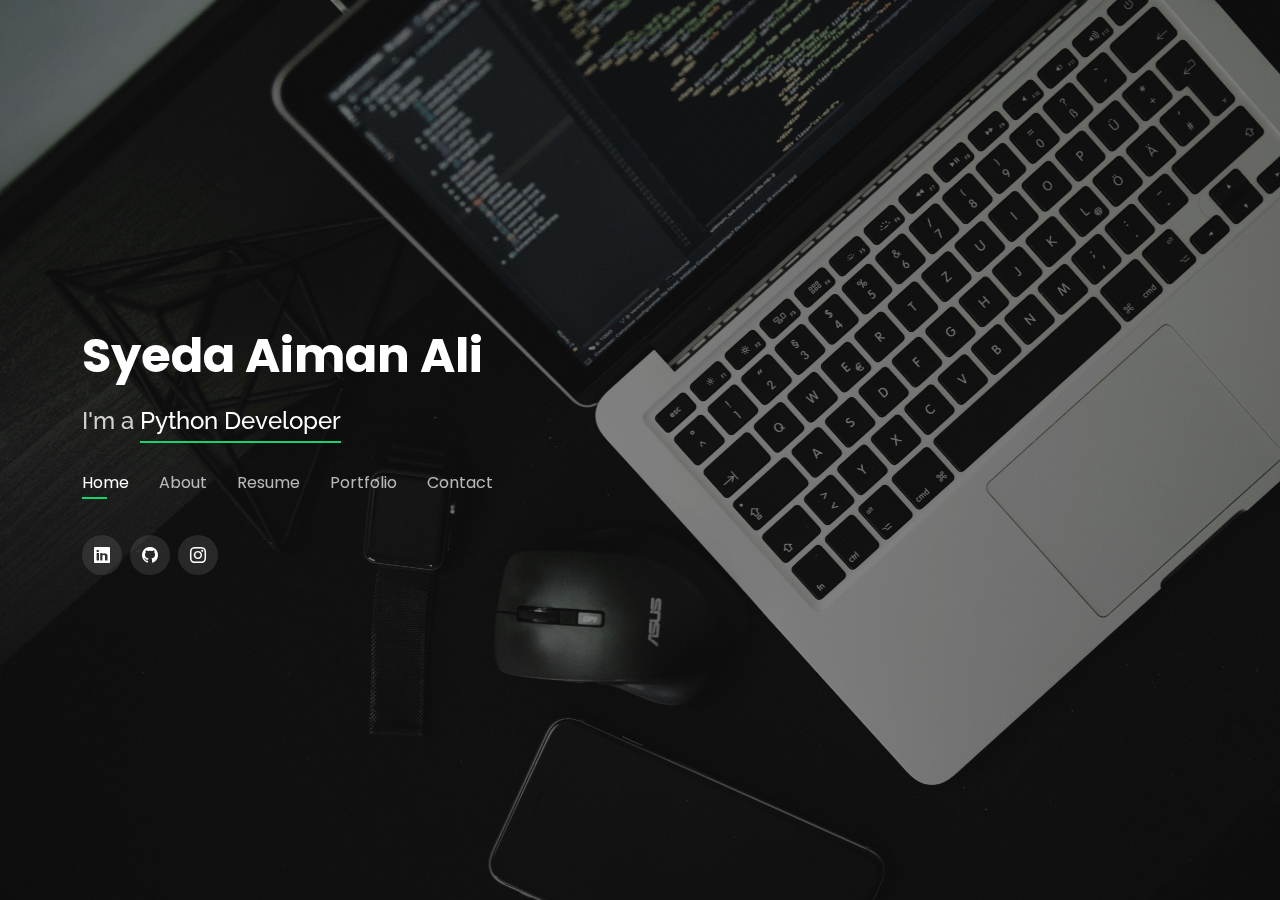
<file: index.html>
﻿<!DOCTYPE html>
<html lang="en">

<head>
  <meta charset="utf-8">
  <meta content="width=device-width, initial-scale=1.0" name="viewport">

  <title>Syeda Aiman Ali</title>
  <meta content="Python Developer" name="description">
  <meta
    content="" name="keywords">

  <!-- Favicons -->
  <link href="assets/img/favicon.png" rel="icon">
  <link href="assets/img/favicon.png" rel="apple-touch-icon">

  <!-- Google Fonts -->
  <link
    href="https://fonts.googleapis.com/css?family=Open+Sans:300,300i,400,400i,600,600i,700,700i|Raleway:300,300i,400,400i,500,500i,600,600i,700,700i|Poppins:300,300i,400,400i,500,500i,600,600i,700,700i"
    rel="stylesheet">

  <!-- Vendor CSS Files -->
  <link href="assets/vendor/bootstrap/css/bootstrap.min.css" rel="stylesheet">
  <link href="assets/vendor/boxicons/css/boxicons.min.css" rel="stylesheet">
  <link href="assets/vendor/bootstrap-icons/bootstrap-icons.css" rel="stylesheet">
  <link href="assets/vendor/glightbox/css/glightbox.min.css" rel="stylesheet">
  <!-- <link href="assets/vendor/remixicon/remixicon.css" rel="stylesheet"> -->
  <link href="assets/vendor/swiper/swiper-bundle.min.css" rel="stylesheet">

  <!-- Template Main CSS File -->
  <link href="assets/css/style.css" rel="stylesheet">
</head>

<style>
  @media (min-width: 990px) {
    .col-8{
      width: 350px;
      height: 240px;
    }
    
  }

  @media (min-width: 1080px) {
    .col-8{
      align-items: center;
      align-content: center;
      width: 300px;
      height: 240px;
    }
    
  }

  @media (min-width: 990px) {
    .pf{
      width: 300px;
      height: 220px;
    }
    
  }

  
</style>

<body>
  <!-- ======= Header ======= -->
  <header id="header">
    <div class="container">

      <h1><a href="index.html">Syeda Aiman Ali</a></h1>
      <!-- Uncomment below if you prefer to use an image logo -->
      <!-- <a href="index.html" class="mr-auto"><img src="assets/img/logo.png" alt="" class="img-fluid"></a> -->
      <h2>I'm a <span>Python Developer</span></h2>

      <nav id="navbar" class="navbar">
        <ul>
          <li><a class="nav-link active" href="#header">Home</a></li>
          <li><a class="nav-link" href="#about">About</a></li>
          <li><a class="nav-link" href="#resume">Resume</a></li>
          <li><a class="nav-link" href="#portfolio">Portfolio</a></li>
          <li><a class="nav-link" href="#contact">Contact</a></li>
        </ul>
        <i class="bi bi-list mobile-nav-toggle"></i>
      </nav>

      <div class="social-links">
        <a href="https://www.linkedin.com/in/syeda-aiman-ali/" target="_blank" class="linkedin"><i
            class="bi bi-linkedin"></i></a>
        <a href="https://github.com/SyedaAimanAli" target="_blank" class="linkedin"><i class="bi bi-github"></i></a>
        <!-- <a href="https://medium.com/@shahriyarali08" target="_blank" class="twitter"><i class="bi bi-medium"></i></a> -->
        <!-- <a href="https://youtube.com/@shahriyarali08?feature=shared" target="_blank" class="facebook"><i 
            class="bi bi-youtube"></i></a> -->
        <a href="https://www.instagram.com/_syeda.aimanali_/" target="_blank" class="instagram"><i
            class="bi bi-instagram"></i></a>
      </div>

    </div>
  </header>
  <!-- End Header -->

  <!-- ======= About Section ======= -->
  <section id="about" class="about">

    <!-- ======= About Me ======= -->
    <div class="about-me container">

      <div class="section-title">
        <h2>About</h2>
        <p>Learn more about me</p>
      </div>

      <div class="row">
        <div class="col-lg-2 text-center" data-aos="fade-right">
          <!-- <img src="assets/img/me.png" style="max-width: 50% !important;" class="img-fluid" alt=""> -->
        </div>
        <div class="col-lg-8 pt-4 pt-lg-0 content" data-aos="fade-left">
          <h3>Python Developer</h3>
          <p class="fst-italic">I'm a high school student currently learning new skills and exploring the world of technology. I’m passionate about
          pursuing a career in Artificial Intelligence and Machine Learning, with a focus on Python. Along the way, I've completed
          certifications to deepen my knowledge, and I’m continuing to build my expertise as I work towards my goals. I'm
          committed to advancing my skills, contributing to impactful projects, and staying at the forefront of this ever-evolving
          field.
          </p>
          <!-- <p class="fst-italic">Throughout my career, I have successfully led cross-functional teams, delivering notable
            projects. I am dedicated to staying updated with emerging technologies and industry best practices, enabling
            me to make informed decisions and drive innovation within the team.
          </p> -->
          <div class="row">
            <div class="col-lg-6">
              <ul>
                <li><i class="bi bi-chevron-right"></i> <strong>Birthday:</strong> <span>01 Feb, 2007</span></li>
                <!-- <li><i class="bi bi-chevron-right"></i> <strong>Website:</strong> <span>www.shahriyarali.com</span></li> -->
                <li><i class="bi bi-chevron-right"></i> <strong>Phone:</strong> <span>+92 334 3842878</span></li>
                <li><i class="bi bi-chevron-right"></i> <strong>City:</strong> <span>Karachi, Pakistan</span></li>
              </ul>
            </div>
            <div class="col-lg-6">
              <ul>
                <li><i class="bi bi-chevron-right"></i> <strong>Age:</strong> <span>18</span></li>
                <li><i class="bi bi-chevron-right"></i> <strong>Degree:</strong> <span>High School Student</span></li>
                <li><i class="bi bi-chevron-right"></i> <strong>Emai:</strong> <span>aimanali122007@gmailcom.com</span>
                </li>
                <!-- <li><i class="bi bi-chevron-right"></i> <strong>Freelance:</strong> <span>Unavailable</span></li> -->
              </ul>
            </div>
          </div>
        </div>
      </div>

    </div>
    <!-- End About Me -->

    <!-- ======= Counts ======= -->
    <div class="counts container">

      <div class="row">

        <div class="col-lg-3 col-md-6">
          <div class="count-box">
            <i class="bi bi-emoji-smile"></i>
            <span data-purecounter-start="0" data-purecounter-end="3" data-purecounter-duration="1"
              class="purecounter"></span>
            <p>Happy Clients</p>
          </div>
        </div>

        <div class="col-lg-3 col-md-6 mt-5 mt-md-0">
          <div class="count-box">
            <i class="bi bi-journal-richtext"></i>
            <span data-purecounter-start="0" data-purecounter-end="5" data-purecounter-duration="1"
              class="purecounter"></span>
            <p>Projects</p>
          </div>
        </div>

        <div class="col-lg-3 col-md-6 mt-5 mt-lg-0">
          <div class="count-box">
            <i class="bi bi-clock"></i>
            <span data-purecounter-start="0" data-purecounter-end="7200" data-purecounter-duration="1"
              class="purecounter"></span>
            <p>Hours</p>
          </div>
        </div>

        <div class="col-lg-3 col-md-6 mt-5 mt-lg-0">
          <div class="count-box">
            <i class="bi bi-award"></i>
            <span data-purecounter-start="0" data-purecounter-end="7" data-purecounter-duration="1"
              class="purecounter"></span>
            <p>Awards</p>
          </div>
        </div>

      </div>

    </div>
    <!-- End Counts -->

    <!-- ======= Skills  ======= -->
    <div class="skills container">

      <div class="section-title">
        <h2>Skills</h2>
      </div>

      <div class="row skills-content">

        <div class="col-lg-6">

          <div class="progress">
            <span class="skill">HTML <i class="val">70%</i></span>
            <div class="progress-bar-wrap">
              <div class="progress-bar" role="progressbar" aria-valuenow="70" aria-valuemin="0" aria-valuemax="100">
              </div>
            </div>
          </div>

          <div class="progress">
            <span class="skill">CSS <i class="val">60%</i></span>
            <div class="progress-bar-wrap">
              <div class="progress-bar" role="progressbar" aria-valuenow="45" aria-valuemin="0" aria-valuemax="100">
              </div>
            </div>
          </div>

          <!-- <div class="progress">
            <span class="skill">JAVASCRIPT <i class="val">60%</i></span>
            <div class="progress-bar-wrap">
              <div class="progress-bar" role="progressbar" aria-valuenow="60" aria-valuemin="0" aria-valuemax="100">
              </div>
            </div>
          </div> -->

        </div>

        <div class="col-lg-6">

          <div class="progress">
            <span class="skill">Python<i class="val">80%</i></span>
            <div class="progress-bar-wrap">
              <div class="progress-bar" role="progressbar" aria-valuenow="60" aria-valuemin="0" aria-valuemax="100">
              </div>
            </div>
          </div>

          <!-- <div class="progress">
            <span class="skill">MS SQL SERVER <i class="val">70%</i></span>
            <div class="progress-bar-wrap">
              <div class="progress-bar" role="progressbar" aria-valuenow="70" aria-valuemin="0" aria-valuemax="100">
              </div>
            </div>
          </div> -->

          <div class="progress">
            <span class="skill">JAVASCRIPT<i class="val">60%</i></span>
            <div class="progress-bar-wrap">
              <div class="progress-bar" role="progressbar" aria-valuenow="45" aria-valuemin="0" aria-valuemax="100">
              </div>
            </div>
          </div>

        </div>

      </div>

    </div>
    <!-- End Skills -->

    <!-- ======= Interests ======= -->
    <div class="interests container">

      <div class="section-title">
        <h2>Interests</h2>
      </div>

      <div class="row">
        <div class="col-lg-3 col-md-4 mt-4">
          <div class="icon-box">
            <i class="bx bxl-microsoft"></i>
            <h3>Microsoft</h3>
          </div>
        </div>
        <div class="col-lg-3 col-md-4 mt-4">
          <div class="icon-box">
            <i class="bx bxl-google" style="color: #fff;"></i>
            <h3>Google</h3>
          </div>
        </div>
        <div class="col-lg-3 col-md-4 mt-4">
          <div class="icon-box">
            <i class="bx bxl-github" style="color: #fff;"></i>
            <h3>Github</h3>
          </div>
        </div>
        <div class="col-lg-3 col-md-4 mt-4">
          <div class="icon-box">
            <i class="bx bxl-aws" style="color: #fff;"></i>
            <h3>Amazon Web Services</h3>
          </div>
        </div>
        <div class="col-lg-3 col-md-4 mt-4">
          <div class="icon-box">
            <i class="bx bxl-windows" style="color: #fff;"></i>
            <h3>Windows</h3>
          </div>
        </div>
        <div class="col-lg-3 col-md-4 mt-4">
          <div class="icon-box">
            <i class="bx bxl-google-cloud" style="color: #fff;"></i>
            <h3>Google Cloud</h3>
          </div>
        </div>
        <div class="col-lg-3 col-md-4 mt-4">
          <div class="icon-box">
            <i class="bx bxl-linkedin" style="color: #fff;"></i>
            <h3>Linkedin</h3>
          </div>
        </div>
        <div class="col-lg-3 col-md-4 mt-4">
          <div class="icon-box">
            <i class="bx bxl-firebase" style="color: #fff;"></i>
            <h3>Firebase</h3>
          </div>
        </div>
      </div>

    </div>
    <!-- End Interests -->

  </section>
  <!-- End About Section -->

  <!-- ======= Resume Section ======= -->
  <section id="resume" class="resume">
    <div class="container">

      <div class="section-title">
        <h2>Resume</h2>
      </div>

      <div class="row">
        <div class="col-lg-1"></div>
        <div class="col-lg-11">
          <h3 class="resume-title">Summary</h3>
          <div class="resume-item pb-0">
            <h4>Syeda Aiman Ali</h4>
            <p><em>I'm a high school student currently learning new skills and exploring the world of technology. I’m passionate about
            pursuing a career in Artificial Intelligence and Machine Learning, with a focus on Python, I approach every project with a focus on delivering
                scalable solutions that drive business success.</em></p>
            <p>
            <ul>
              <li>Karachi, Pakistan</li>
              <li>+92 334 3842878</li>
              <li>aimanali122007@gmail.com</li>
            </ul>
            </p>
          </div>
      

          <h3 class="resume-title">Education</h3>
          
          <div class="resume-item">
            <h4>Intermediate</h4>
            <h5>2023 - 2025</h5>
            <p><em>GDC Malir Cantt, Karachi</em></p>
            <p></p>
          </div>
          <div class="resume-item">
            <h4>Matriculation</h4>
            <h5>2021 - 2023</h5>
            <p><em>Education Trust Nasra School Malir, Karachi</em></p>
            <p></p>
          </div>
        </div>
          <h3 class="resume-title">Certifications</h3>
          <!-- <div class="resume-item"> -->
            <div class="row">
              <div class="col-lg-3 col-md-6 mt-4">
                <div class="p-0">
                  <img src="assets/img/Certificates/Intro to llms.PNG" width="300" height="200">
                </div>
              </div>
              <div class="col-lg-3 col-md-6 mt-4">
                <div class="p-0">
                  <img src="assets/img/Certificates/AI fundamentals.jpg" width="300" height="200" >
                </div>
              </div>
              <div class="col-lg-3 mt-4 col-md-6">
                <div class="p-0">
                  <img src="assets/img/Certificates/Supervised with k-means.jpg" width="300" height="200">
                </div>
              </div>
              <div class="col-lg-3 col-md-6 mt-4">
                  <img src="assets/img/Certificates/Supervised ML.JPG" width="300" height="200">
              </div>
              <div class="col-lg-3 col-md-6 mt-4">
                  <img src="assets/img/Certificates/Advanced Algorithms.png" width="300" height="200">
                
              </div>
              <div class="col-lg-3 col-md-6 mt-4">
                
                  <img src="assets/img/Certificates/Unsupervised ML.jpg" width="300" height="200">
                
              </div>
              <div class="col-lg-3 col-md-6 mt-4">
              
                  <img src="assets/img/Certificates/Python kaggle.png" width="300" height="200">
              
              </div>
              <div class="col-lg-3 col-md-6 mt-4">
               
                  <img src="assets/img/Certificates/Python Basics.jpg" width="300" height="200">
               
              </div>

            </div>

           <!-- <h4>Microsoft Azure AI Fundamentals</h4>
            <h5>October 2022</h5>
          </div>
          <div class="resume-item">
            <h4>Microsoft Azure Fundamentals</h4>
            <h5>September 2021</h5>
          </div>
          <div class="resume-item">
            <h4>Web Developer Bootcamp</h4>
            <h5>Januaury 2021</h5>
          </div>
        </div>  -->

        <!-- <div class="col-lg-6">
          <h3 class="resume-title">Professional Experience</h3>
          <div class="resume-item">
            <h4>Technical Lead</h4>
            <h5>Jun 2023 - Presesnt</h5>
            <p><em>Turf, Pakistan</em></p>
            <p>
              Oversees the technical aspects of a software team by making architectural and design decisions, guiding
              team members in technical matters, and supervising system modifications.
            </p>
          </div>
          <div class="resume-item">
            <h4>Senior Developer</h4>
            <h5>Feb 2022 - Jun 2023</h5>
            <p><em>Turf, Pakistan</em></p>
            <p>
              As a senior developer, I was responsible for designing, developing, and implementing software solutions
              and providing technical leadership within the organization.
            <ul>
              <li>Led software solution design, development, and implementation.</li>
              <li>Provided technical leadership within the organization.</li>
              <li>Collaborated with stakeholders to gather requirements and define system architecture.</li>
              <li>Achieved seamless data synchronization with active directory, SAP, and Store Perfect.</li>
              <li>Created a modern UI using .NET Blazor Web Assembly.</li>
              <li>Developed RESTful APIs using .NET 6 for efficient data exchange.</li>
              <li>I actively contributed to various other development initiatives within the
                organization, leveraging my skills in relevant technologies.</li>
            </ul>
            </p>
          </div>
          <div class="resume-item">
            <h4>Junior Developer</h4>
            <h5>2020 - 2022</h5>
            <p><em>Turf, Pakistan</em></p>
            <p>
            <ul>
              <li>Contributed to various projects including an e-commerce platform (ERA), Queue Management System (QMS),
                and point-of-sale application (eLite).</li>
              <li>Assisted in the development of projects like eShop, Salon Management System, and Courier Management
                System.</li>
              <li>Gained experience and honed skills in various technologies.</li>
            </ul>
            </p>
          </div> -->
        
  </section>
  <!-- End Resume Section -->

  <!-- ======= Portfolio Section ======= -->
  <section id="portfolio" class="portfolio">
    <div class="container">

      <div class="section-title">
        <h2>Portfolio</h2>
        <p>My Works</p>
      </div>

      

      <div class="row portfolio-container">

        <div class="col-lg-4 col-md-6 portfolio-item filter-web">
          <div class="portfolio-wrap">
            <img src="assets/img/portfolio/hehe.jpg"  class="img-fluid pf" alt="" style="width: 440px; height:240px;">
            <div class="portfolio-info">
              <h4>CNN</h4>
              <p>CNN Classifier</p>
              <div class="portfolio-links">
                <!-- <a href="assets/img/portfolio/cms.png" data-gallery="portfolioGallery" class="portfolio-lightbox"
                  title="CMS (Courier Management System)"><i class="bx bx-plus"></i></a> -->
                <a href="cnn_details.html" data-gallery="portfolioDetailsGallery" data-glightbox="type: external"
                  class="portfolio-details-lightbox" title="Portfolio Details"><i class="bx bx-link"></i></a>
              </div>
            </div>
          </div>
        </div>

        <div class="col-lg-4 col-md-6 portfolio-item filter-web">
          <div class="portfolio-wrap">
            <img src="assets/img/portfolio/nd.png" class="img-fluid pf" alt="" style="width: 440px; height:240px;">
            <div class="portfolio-info">
              <h4>GPTChatbot</h4>
              <p>GPT pre-trained model chatbot</p>
              <div class="portfolio-links">
                <!-- <a href="assets/img/portfolio/era.png" data-gallery="portfolioGallery" class="portfolio-lightbox"
                  title="ERA (Easy Retail Access)"><i class="bx bx-plus"></i></a> -->
                <a href="gptbot_details.html" data-gallery="portfolioDetailsGallery" data-glightbox="type: external"
                  class="portfolio-details-lightbox" title="Portfolio Details"><i class="bx bx-link"></i></a>
              </div>
            </div>
          </div>
        </div>

        <div class="col-lg-4 col-md-6 portfolio-item filter-app">
          <div class="portfolio-wrap">
            <img src="assets/img/portfolio/he.jpg" class="img-fluid pf" alt="" style="width: 440px; height:240px;">
            <div class="portfolio-info">
              <h4>GeminiChatbot</h4>
              <p>Google Gemini Chatbot</p>
              <div class="portfolio-links">
                <!-- <a href="assets/img/portfolio/he.jpeg" data-gallery="portfolioGallery" class="portfolio-lightbox"
                  title="Esperto"><i class="bx bx-plus"></i></a> -->
                <a href="geminibot_details.html" data-gallery="portfolioDetailsGallery" data-glightbox="type: external"
                  class="portfolio-details-lightbox" title="Portfolio Details"><i class="bx bx-link"></i></a>
              </div>
            </div>
          </div>
        </div>

      </div>

      <div class="row">

        <div class="col-lg-4 col-md-6 portfolio-item filter-desktop">
          <div class="portfolio-wrap">
            <img src="assets/img/portfolio/resturant.png" class="img-fluid pf" alt="" loading="lazy" style="width: 440px; height:240px;">
            <div class="portfolio-info">
              <h4>Restuarant Site</h4>
              <p>Restuarant Management System</p>
              <div class="portfolio-links">
                <!-- <a href="assets/img/portfolio/resturant.png" data-gallery="portfolioGallery" class="portfolio-lightbox"
                  title="eLite (Restuarant Management System)"><i class="bx bx-plus"></i></a> -->
                <a href="restuarant_details.html" data-gallery="portfolioDetailsGallery" data-glightbox="type: external"
                  class="portfolio-details-lightbox" title="Portfolio Details"><i class="bx bx-link"></i></a>
              </div>
            </div>
          </div>
        </div>

        <div class="col-lg-4 col-md-6 portfolio-item filter-desktop">
          <div class="portfolio-wrap">
            <img src="assets/img/portfolio/lms.jpeg" class="img-fluid pf" alt="" loading="lazy" style="width: 440px; height:240px;">
            <div class="portfolio-info">
              <h4>LMS</h4>
              <p>Library Management System</p>
              <div class="portfolio-links">
                <!-- <a href="assets/img/portfolio/pos.png" data-gallery="portfolioGallery" class="portfolio-lightbox"
                  title="Point Of Sale (Desktop Application)"><i class="bx bx-plus"></i></a> -->
                <a href="lms_details.html" data-gallery="portfolioDetailsGallery" data-glightbox="type: external"
                  class="portfolio-details-lightbox" title="Portfolio Details"><i class="bx bx-link"></i></a>
              </div>
            </div>
          </div>
        </div>

        <div class="col-lg-4 col-md-6 portfolio-item filter-desktop">
          <div class="portfolio-wrap">
            <img src="assets/img/portfolio/Blog.jpg" class="img-fluid pf" alt="" loading="lazy"
              style="width: 440px; height:240px;">
            <div class="portfolio-info">
              <h4>LMS</h4>
              <p>Blogging Site</p>
              <div class="portfolio-links">
                <!-- <a href="assets/img/portfolio/pos.png" data-gallery="portfolioGallery" class="portfolio-lightbox"
                          title="Point Of Sale (Desktop Application)"><i class="bx bx-plus"></i></a> -->
                <a href="blog_details.html" data-gallery="portfolioDetailsGallery" data-glightbox="type: external"
                  class="portfolio-details-lightbox" title="Portfolio Details"><i class="bx bx-link"></i></a>
              </div>
            </div>
          </div>
        </div>

        <div class="col-lg-4 col-md-6 portfolio-item filter-desktop">
          <div class="portfolio-wrap">
            <img src="assets/img/portfolio/ecommerce.png" class="img-fluid pf" alt="" loading="lazy"
              style="width: 440px; height:240px;">
            <div class="portfolio-info">
              <h4>LMS</h4>
              <p>E-commerce Site</p>
              <div class="portfolio-links">
                <!-- <a href="assets/img/portfolio/pos.png" data-gallery="portfolioGallery" class="portfolio-lightbox"
                                          title="Point Of Sale (Desktop Application)"><i class="bx bx-plus"></i></a> -->
                <a href="ecommerce.html" data-gallery="portfolioDetailsGallery" data-glightbox="type: external"
                  class="portfolio-details-lightbox" title="Portfolio Details"><i class="bx bx-link"></i></a>
              </div>
            </div>
          </div>
        </div>

        <!-- <div class="col-lg-4 col-md-6 portfolio-item filter-desktop">
          <div class="portfolio-wrap">
            <img src="assets/img/portfolio/salon.png" class="img-fluid" alt="" loading="lazy">
            <div class="portfolio-info">
              <h4>Waqar's Salon</h4>
              <p>Salon Management System</p>
              <div class="portfolio-links">
                <a href="assets/img/portfolio/salon.png" data-gallery="portfolioGallery" class="portfolio-lightbox"
                  title="Waqar's Salon (Salon Management System)"><i class="bx bx-plus"></i></a>
                <a href="salon_details.html" data-gallery="portfolioDetailsGallery" data-glightbox="type: external"
                  class="portfolio-details-lightbox" title="Portfolio Details"><i class="bx bx-link"></i></a>
              </div>
            </div>
          </div>
        </div> -->
      </div>
    </div>
  </section>
  <!-- End Portfolio Section -->

  <!-- ======= Contact Section ======= -->
  <section id="contact" class="contact">
    <div class="container">

      <div class="section-title">
        <h2>Contact</h2>
        <p>Contact Me</p>
      </div>

      <div class="row mt-2">

        <div class="col-md-6 d-flex align-items-stretch">
          <div class="info-box">
            <i class="bx bx-map"></i>
            <h3>My Address</h3>
            <p>F1-B Railway Society Model Colony, Karachi</p>
          </div>
        </div>

        <div class="col-md-6 mt-4 mt-md-0 d-flex align-items-stretch">
          <div class="info-box">
            <i class="bx bx-share-alt"></i>
            <h3>Social Profiles</h3>
            <div class="social-links">
              <a href="https://www.linkedin.com/in/syeda-aiman-ali/" target="_blank" class="linkedin"><i
                  class="bi bi-linkedin"></i></a>
              <a href="https://github.com/SyedaAimanAli" target="_blank" class="linkedin"><i
                  class="bi bi-github"></i></a>
              <!-- <a href="https://medium.com/@shahriyarali08" target="_blank" class="twitter"><i
                  class="bi bi-medium"></i></a>
              <a href="https://youtube.com/@shahriyarali08?feature=shared" target="_blank" class="facebook"><i
                  class="bi bi-youtube"></i></a> -->
              <a href="https://www.instagram.com/_syeda.aimanali_/" target="_blank" class="instagram"><i
                  class="bi bi-instagram"></i></a>
            </div>
          </div>
        </div>

        <div class="col-md-6 mt-4 d-flex align-items-stretch">
          <div class="info-box">
            <i class="bx bx-envelope"></i>
            <h3>Email Me</h3>
            <p>aimanali122007@gmail.com</p>
          </div>
        </div>
        <div class="col-md-6 mt-4 d-flex align-items-stretch">
          <div class="info-box">
            <i class="bx bx-phone-call"></i>
            <h3>Call Me</h3>
            <p>+92 334 3842878</p>
          </div>
        </div>
      </div>

      <form action="https://api.web3forms.com/submit" method="POST" role="form" class="php-email-form mt-4">
        <div class="row">
          <input type="hidden" name="access_key" value="6aa443e8-1d83-4515-9407-59abaf0125b8">
          <div class="col-md-6 form-group">
            <input type="text" name="name" class="form-control" id="name" placeholder="Your Name" required>
          </div>
          <div class="col-md-6 form-group mt-3 mt-md-0">
            <input type="email" class="form-control" name="email" id="email" placeholder="Your Email" required>
          </div>
        </div>
        <div class="form-group mt-3">
          <input type="text" class="form-control" name="subject" id="subject" placeholder="Subject" required>
        </div>
        <div class="form-group mt-3">
          <textarea class="form-control" name="message" id="message" rows="5" placeholder="Message"
            required></textarea>
        </div>
        <div class="my-3">
          <div class="loading">Loading</div>
          <div class="error-message"></div>
          <div class="sent-message">Your message has been sent. Thank you!</div>
        </div>
        <div class="text-center"><button type="submit" id="btnSendMail">Send Message</button></div>
      </form>

    </div>
  </section>
  <!-- End Contact Section -->

  <!-- Vendor JS Files -->
  <script src="assets/vendor/purecounter/purecounter.js"></script>
  <script src="assets/vendor/bootstrap/js/bootstrap.bundle.min.js"></script>
  <script src="assets/vendor/glightbox/js/glightbox.min.js"></script>
  <script src="assets/vendor/isotope-layout/isotope.pkgd.min.js"></script>
  <script src="assets/vendor/swiper/swiper-bundle.min.js"></script>
  <script src="assets/vendor/waypoints/noframework.waypoints.js"></script>
  <script src="assets/vendor/php-email-form/validate.js"></script>

  <!-- Template Main JS File -->
  <script src="assets/js/main.js"></script>

  <script>
    var currentYear = new Date().getFullYear();
    var birthYear = 2003;
    var age = currentYear - birthYear;
    var ageElement = document.getElementById("age");
    ageElement.textContent = age;
  </script>
</body>

</html>
</file>
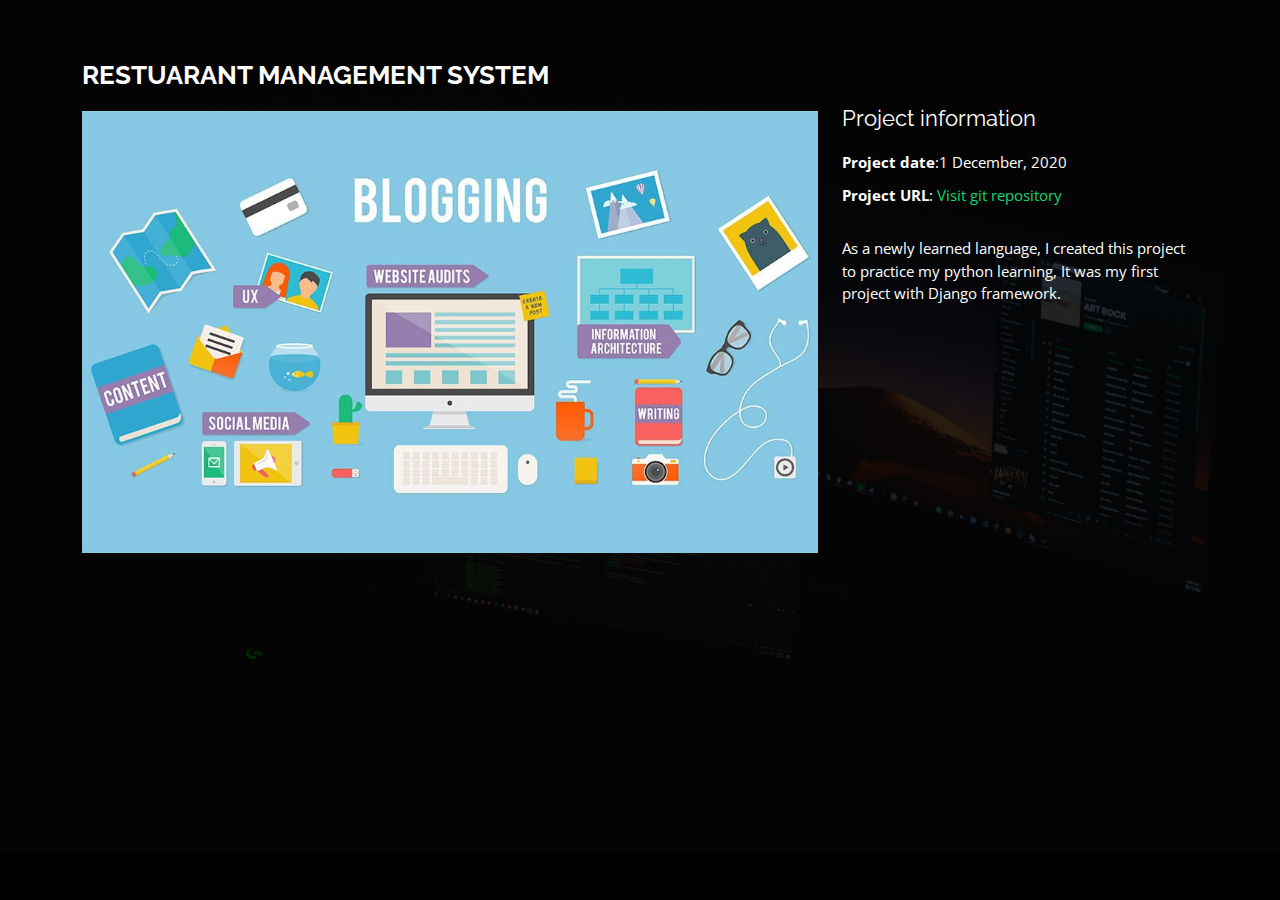
<file: blog_details.html>
<!DOCTYPE html>
<html lang="en">

<head>
    <meta charset="utf-8">
    <meta content="width=device-width, initial-scale=1.0" name="viewport">

    <title></title>
    <meta content="" name="description">
    <meta content="" name="keywords">

    <!-- Favicons -->
    <link href="assets/img/favicon.png" rel="icon">
    <link href="assets/img/favicon.png" rel="apple-touch-icon">

    <!-- Google Fonts -->
    <link
        href="https://fonts.googleapis.com/css?family=Open+Sans:300,300i,400,400i,600,600i,700,700i|Raleway:300,300i,400,400i,500,500i,600,600i,700,700i|Poppins:300,300i,400,400i,500,500i,600,600i,700,700i"
        rel="stylesheet">

    <!-- Vendor CSS Files -->
    <link href="assets/vendor/bootstrap/css/bootstrap.min.css" rel="stylesheet">
    <link href="assets/vendor/bootstrap-icons/bootstrap-icons.css" rel="stylesheet">
    <link href="assets/vendor/boxicons/css/boxicons.min.css" rel="stylesheet">
    <link href="assets/vendor/glightbox/css/glightbox.min.css" rel="stylesheet">
    <link href="assets/vendor/remixicon/remixicon.css" rel="stylesheet">
    <link href="assets/vendor/swiper/swiper-bundle.min.css" rel="stylesheet">

    <!-- Template Main CSS File -->
    <link href="assets/css/style.css" rel="stylesheet">
</head>

<body class="detail">

    <main id="main">

        <!-- ======= Portfolio Details ======= -->
        <div id="portfolio-details" class="portfolio-details">
            <div class="container">

                <div class="row">
                    <div class="col-lg-8">
                        <h2 class="portfolio-title">RESTUARANT MANAGEMENT SYSTEM</h2>
                        <img src="assets/img/portfolio/Blog.jpg" width="100%" alt="">
                    </div>

                    <div class="col-lg-4 portfolio-info">
                        <h3>Project information</h3>
                        <ul>
                            <!-- <li><strong>Category</strong>: Desktop Application</li>
                            <li><strong>Product Owner</strong>: Turf</li> -->
                            <li><strong>Project date</strong>:1 December, 2020</li>
                            <li><strong>Project URL</strong>: <a href="https://github.com/SyedaAimanAli/BlogSite" target="_blank">Visit git
                                    repository</a></li>
                        </ul>

                        <p>
                            As a newly learned language, I created this project to practice my python learning, It was my first project with Django
                            framework.
                        </p>
                    </div>

                </div>

            </div>
        </div><!-- End Portfolio Details -->

    </main><!-- End #main -->

    <!-- Vendor JS Files -->
    <script src="assets/vendor/purecounter/purecounter.js"></script>
    <script src="assets/vendor/bootstrap/js/bootstrap.bundle.min.js"></script>
    <script src="assets/vendor/glightbox/js/glightbox.min.js"></script>
    <script src="assets/vendor/isotope-layout/isotope.pkgd.min.js"></script>
    <script src="assets/vendor/swiper/swiper-bundle.min.js"></script>
    <script src="assets/vendor/waypoints/noframework.waypoints.js"></script>
    <script src="assets/vendor/php-email-form/validate.js"></script>

    <script src="assets/js/main.js"></script>

</body>

</html>
</file>
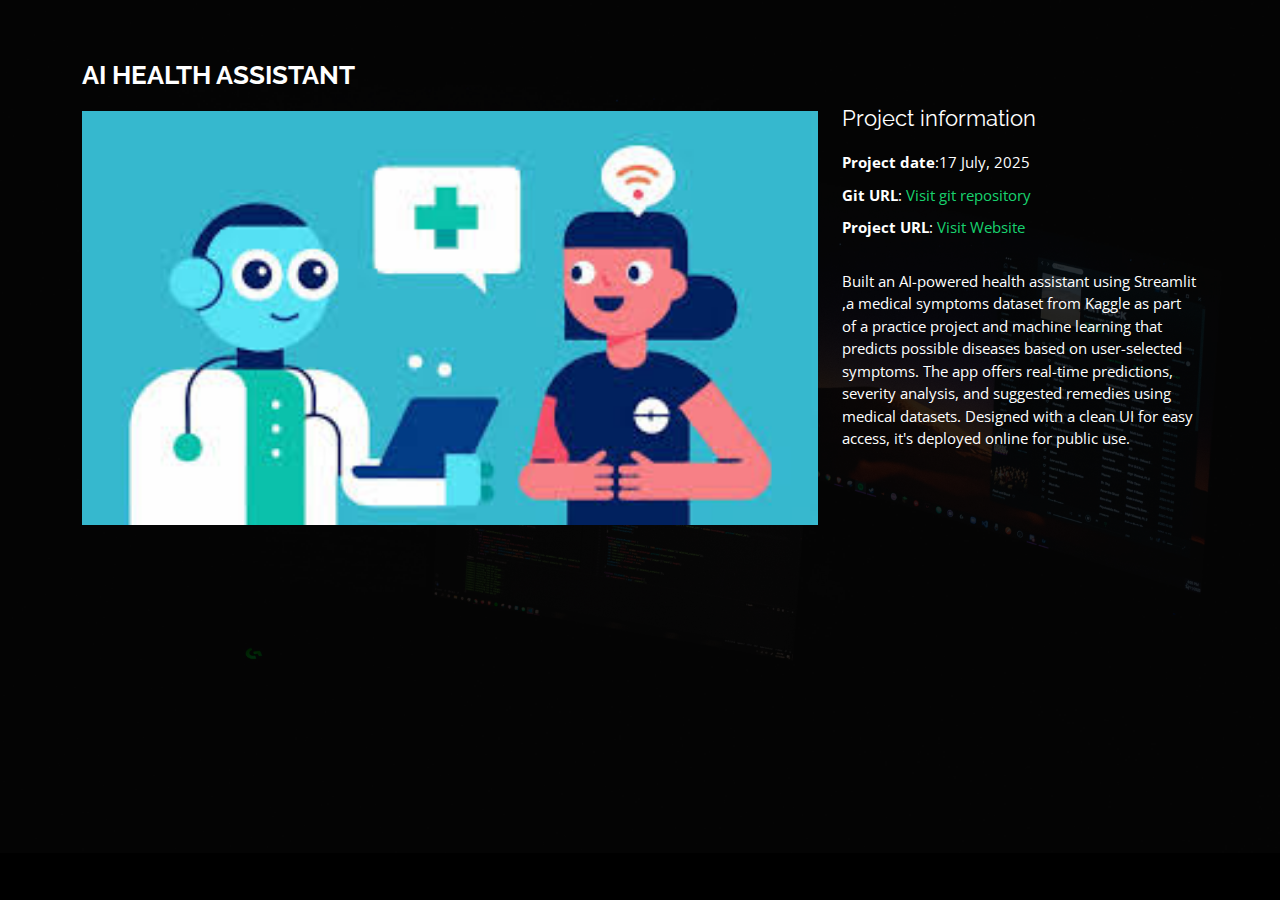
<file: checkhealth_details.html>
<!DOCTYPE html>
<html lang="en">

<head>
    <meta charset="utf-8">
    <meta content="width=device-width, initial-scale=1.0" name="viewport">

    <title></title>
    <meta content="" name="description">
    <meta content="" name="keywords">

    <!-- Favicons -->
    <link href="assets/img/favicon.png" rel="icon">
    <link href="assets/img/favicon.png" rel="apple-touch-icon">

    <!-- Google Fonts -->
    <link
        href="https://fonts.googleapis.com/css?family=Open+Sans:300,300i,400,400i,600,600i,700,700i|Raleway:300,300i,400,400i,500,500i,600,600i,700,700i|Poppins:300,300i,400,400i,500,500i,600,600i,700,700i"
        rel="stylesheet">

    <!-- Vendor CSS Files -->
    <link href="assets/vendor/bootstrap/css/bootstrap.min.css" rel="stylesheet">
    <link href="assets/vendor/bootstrap-icons/bootstrap-icons.css" rel="stylesheet">
    <link href="assets/vendor/boxicons/css/boxicons.min.css" rel="stylesheet">
    <link href="assets/vendor/glightbox/css/glightbox.min.css" rel="stylesheet">
    <link href="assets/vendor/remixicon/remixicon.css" rel="stylesheet">
    <link href="assets/vendor/swiper/swiper-bundle.min.css" rel="stylesheet">

    <!-- Template Main CSS File -->
    <link href="assets/css/style.css" rel="stylesheet">
</head>

<body class="detail">

    <main id="main">

        <!-- ======= Portfolio Details ======= -->
        <div id="portfolio-details" class="portfolio-details">
            <div class="container">

                <div class="row">
                    <div class="col-lg-8">
                        <h2 class="portfolio-title">AI HEALTH ASSISTANT</h2>
                        <img src="assets/img/portfolio/images.jpg" width="100%" alt="">
                    </div>

                    <div class="col-lg-4 portfolio-info">
                        <h3>Project information</h3>
                        <ul>
                            <!-- <li><strong>Category</strong>: Desktop Application</li>
                            <li><strong>Product Owner</strong>: Turf</li> -->
                            <li><strong>Project date</strong>:17 July, 2025</li>
                            <li><strong>Git URL</strong>: <a href="https://github.com/SyedaAimanAli/BlogSite"
                                    target="_blank">Visit git
                                    repository</a></li>
                            <li><strong>Project URL</strong>: <a href="http://checkhealth.streamlit.app/"
                                    target="_blank">Visit Website</a></li>
                        </ul>

                        <p>
                            Built an AI-powered health assistant using Streamlit ,a medical symptoms dataset from Kaggle as part of a practice
                            project and machine learning that predicts possible diseases based on user-selected symptoms. The app offers real-time
                            predictions, severity analysis, and suggested remedies using medical datasets. Designed with a clean UI for easy access,
                            it's deployed online for public use.
                        </p>
                    </div>

                </div>

            </div>
        </div><!-- End Portfolio Details -->

    </main><!-- End #main -->

    <!-- Vendor JS Files -->
    <script src="assets/vendor/purecounter/purecounter.js"></script>
    <script src="assets/vendor/bootstrap/js/bootstrap.bundle.min.js"></script>
    <script src="assets/vendor/glightbox/js/glightbox.min.js"></script>
    <script src="assets/vendor/isotope-layout/isotope.pkgd.min.js"></script>
    <script src="assets/vendor/swiper/swiper-bundle.min.js"></script>
    <script src="assets/vendor/waypoints/noframework.waypoints.js"></script>
    <script src="assets/vendor/php-email-form/validate.js"></script>

    <script src="assets/js/main.js"></script>

</body>

</html>
</file>
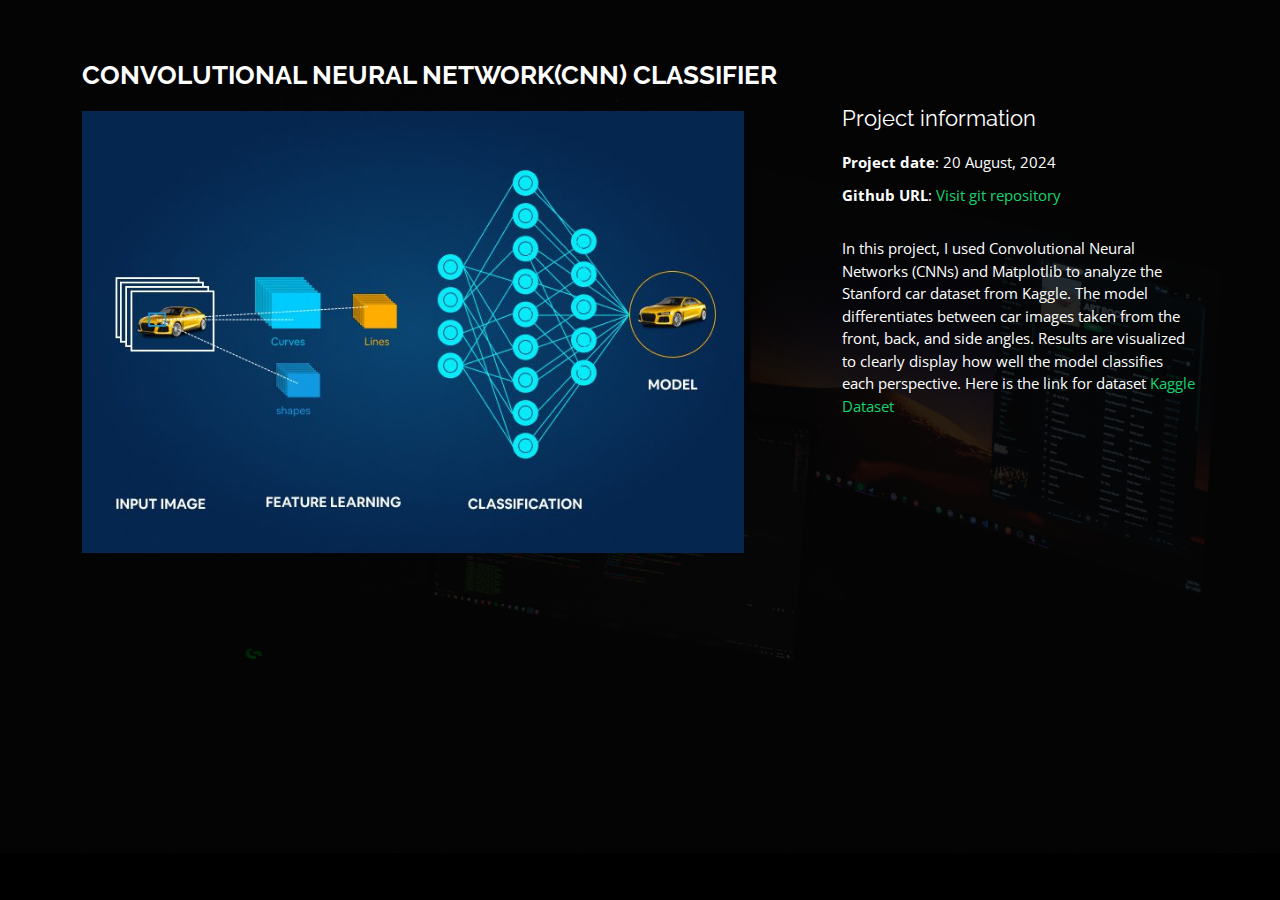
<file: cnn_details.html>
<!DOCTYPE html>
<html lang="en">

<head>
  <meta charset="utf-8">
  <meta content="width=device-width, initial-scale=1.0" name="viewport">

  <title></title>
  <meta content="" name="description">
  <meta content="" name="keywords">

  <!-- Favicons -->
  <link href="assets/img/favicon.png" rel="icon">
  <link href="assets/img/apple-touch-icon.png" rel="apple-touch-icon">

  <!-- Google Fonts -->
  <link
    href="https://fonts.googleapis.com/css?family=Open+Sans:300,300i,400,400i,600,600i,700,700i|Raleway:300,300i,400,400i,500,500i,600,600i,700,700i|Poppins:300,300i,400,400i,500,500i,600,600i,700,700i"
    rel="stylesheet">

  <!-- Vendor CSS Files -->
  <link href="assets/vendor/bootstrap/css/bootstrap.min.css" rel="stylesheet">
  <link href="assets/vendor/bootstrap-icons/bootstrap-icons.css" rel="stylesheet">
  <link href="assets/vendor/boxicons/css/boxicons.min.css" rel="stylesheet">
  <link href="assets/vendor/glightbox/css/glightbox.min.css" rel="stylesheet">
  <link href="assets/vendor/remixicon/remixicon.css" rel="stylesheet">
  <link href="assets/vendor/swiper/swiper-bundle.min.css" rel="stylesheet">

  <!-- Template Main CSS File -->
  <link href="assets/css/style.css" rel="stylesheet">

  <!-- =======================================================
  * Template Name: Personal - v4.7.0
  * Template URL: https://bootstrapmade.com/personal-free-resume-bootstrap-template/
  * Author: BootstrapMade.com
  * License: https://bootstrapmade.com/license/
  ======================================================== -->
</head>

<body class="detail">

  <main id="main">

    <!-- ======= Portfolio Details ======= -->
    <div id="portfolio-details" class="portfolio-details">
      <div class="container">

        <div class="row">
          <div class="col-lg-8">
            <h2 class="portfolio-title">CONVOLUTIONAL NEURAL NETWORK(CNN) CLASSIFIER</h2>
            <img src="assets/img/portfolio/hehe.jpg" width="90%" alt="">
          </div>
          <!-- <div class="col-lg-8">
            <h2 class="portfolio-title">ERA (EASY RETAIL ACCESS)</h2>

            <div class="portfolio-details-slider swiper">
              <div class="swiper-wrapper align-items-center">

                <div class="swiper-slide">
                  <img src="assets/img/portfolio/era.png" alt="">
                </div>

                <div class="swiper-slide">
                  <img src="assets/img/portfolio/portfolio-details-2.jpg" alt="">
                </div>

                <div class="swiper-slide">
                  <img src="assets/img/portfolio/portfolio-details-3.jpg" alt="">
                </div>

              </div>
              <div class="swiper-pagination"></div>
            </div>

          </div> -->

          <div class="col-lg-4 portfolio-info">
            <h3>Project information</h3>
            <ul>
              <!-- <li><strong>Category</strong>: Web Application</li>
              <li><strong>Client</strong>: facaunlogistics.com</li> -->
              <li><strong>Project date</strong>: 20 August, 2024</li>
              <li><strong>Github URL</strong>: <a href="https://github.com/SyedaAimanAli/CNN-Classifier">Visit git repository</a></li>
            </ul>

            <p>
              In this project, I used Convolutional Neural Networks (CNNs) and Matplotlib to analyze the Stanford car dataset from
              Kaggle. The model differentiates between car images taken from the front, back, and side angles. Results are visualized
              to clearly display how well the model classifies each perspective.
              
              Here is the link for dataset 
              <a href="https://www.kaggle.com/datasets/jessicali9530/stanford-cars-dataset">Kaggle Dataset</a>
            </p>
          </div>

        </div>

      </div>
    </div><!-- End Portfolio Details -->

  </main><!-- End #main -->

  <!-- Vendor JS Files -->
  <script src="assets/vendor/purecounter/purecounter.js"></script>
  <script src="assets/vendor/bootstrap/js/bootstrap.bundle.min.js"></script>
  <script src="assets/vendor/glightbox/js/glightbox.min.js"></script>
  <script src="assets/vendor/isotope-layout/isotope.pkgd.min.js"></script>
  <script src="assets/vendor/swiper/swiper-bundle.min.js"></script>
  <script src="assets/vendor/waypoints/noframework.waypoints.js"></script>
  <script src="assets/vendor/php-email-form/validate.js"></script>

  <script src="assets/js/main.js"></script>

</body>

</html>
</file>
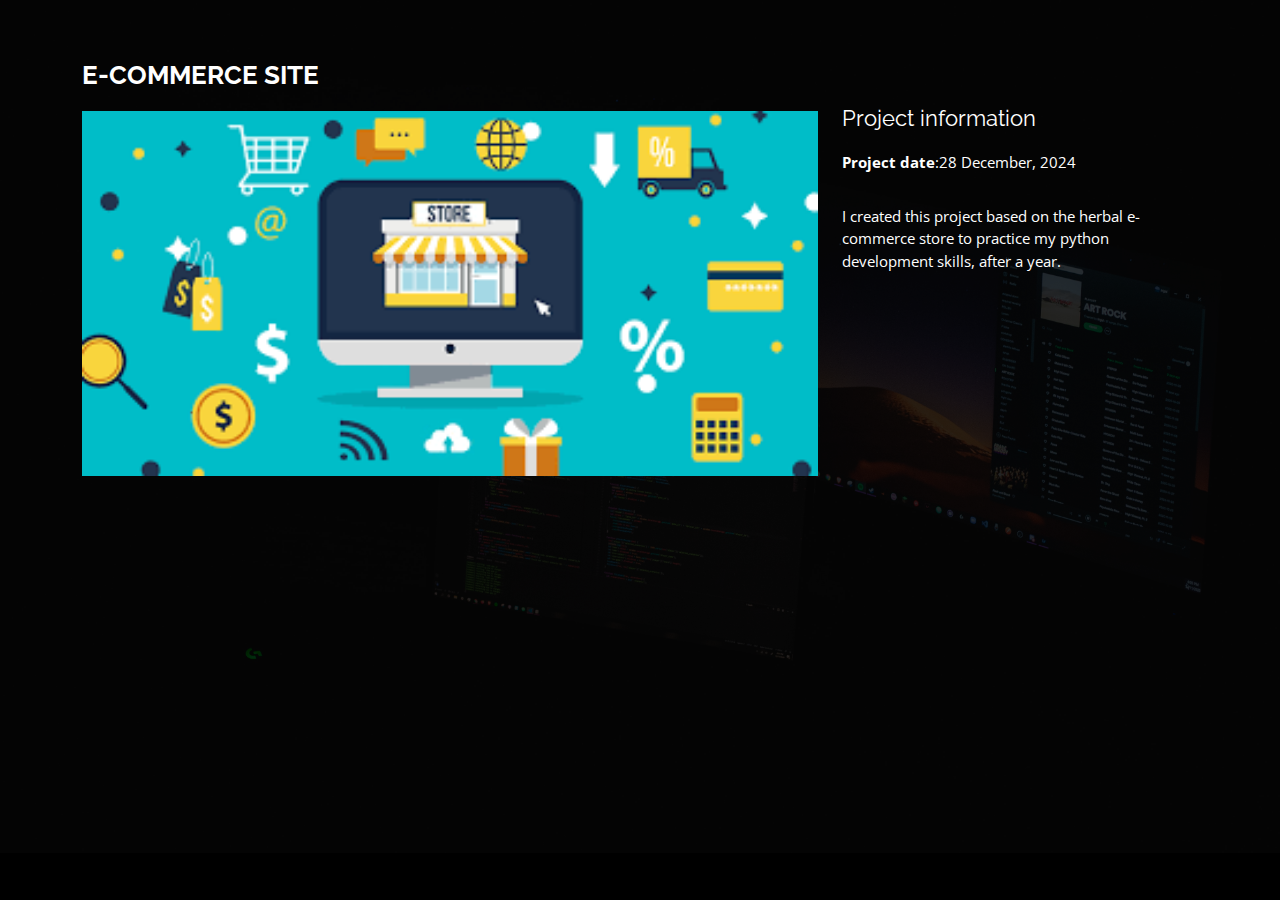
<file: ecommerce.html>
<!DOCTYPE html>
<html lang="en">

<head>
    <meta charset="utf-8">
    <meta content="width=device-width, initial-scale=1.0" name="viewport">

    <title></title>
    <meta content="" name="description">
    <meta content="" name="keywords">

    <!-- Favicons -->
    <link href="assets/img/favicon.png" rel="icon">
    <link href="assets/img/favicon.png" rel="apple-touch-icon">

    <!-- Google Fonts -->
    <link
        href="https://fonts.googleapis.com/css?family=Open+Sans:300,300i,400,400i,600,600i,700,700i|Raleway:300,300i,400,400i,500,500i,600,600i,700,700i|Poppins:300,300i,400,400i,500,500i,600,600i,700,700i"
        rel="stylesheet">

    <!-- Vendor CSS Files -->
    <link href="assets/vendor/bootstrap/css/bootstrap.min.css" rel="stylesheet">
    <link href="assets/vendor/bootstrap-icons/bootstrap-icons.css" rel="stylesheet">
    <link href="assets/vendor/boxicons/css/boxicons.min.css" rel="stylesheet">
    <link href="assets/vendor/glightbox/css/glightbox.min.css" rel="stylesheet">
    <link href="assets/vendor/remixicon/remixicon.css" rel="stylesheet">
    <link href="assets/vendor/swiper/swiper-bundle.min.css" rel="stylesheet">

    <!-- Template Main CSS File -->
    <link href="assets/css/style.css" rel="stylesheet">
</head>

<body class="detail">

    <main id="main">

        <!-- ======= Portfolio Details ======= -->
        <div id="portfolio-details" class="portfolio-details">
            <div class="container">

                <div class="row">
                    <div class="col-lg-8">
                        <h2 class="portfolio-title">E-COMMERCE SITE</h2>
                        <img src="assets/img/portfolio/ecommerce.png" width="100%" alt="">
                    </div>

                    <div class="col-lg-4 portfolio-info">
                        <h3>Project information</h3>
                        <ul>
                            <!-- <li><strong>Category</strong>: Desktop Application</li>
                            <li><strong>Product Owner</strong>: Turf</li> -->
                            <li><strong>Project date</strong>:28 December, 2024</li>
                            <!-- <li><strong>Project URL</strong>: <a href="https://github.com/SyedaAimanAli/PureHerbz"
                                    target="_blank">Visit git
                                    repository</a></li> -->
                        </ul>

                        <p>
                            I created this project based on the herbal e-commerce store to practice my python development skills, after a year.
                        </p>
                    </div>

                </div>

            </div>
        </div><!-- End Portfolio Details -->

    </main><!-- End #main -->

    <!-- Vendor JS Files -->
    <script src="assets/vendor/purecounter/purecounter.js"></script>
    <script src="assets/vendor/bootstrap/js/bootstrap.bundle.min.js"></script>
    <script src="assets/vendor/glightbox/js/glightbox.min.js"></script>
    <script src="assets/vendor/isotope-layout/isotope.pkgd.min.js"></script>
    <script src="assets/vendor/swiper/swiper-bundle.min.js"></script>
    <script src="assets/vendor/waypoints/noframework.waypoints.js"></script>
    <script src="assets/vendor/php-email-form/validate.js"></script>

    <script src="assets/js/main.js"></script>

</body>

</html>
</file>
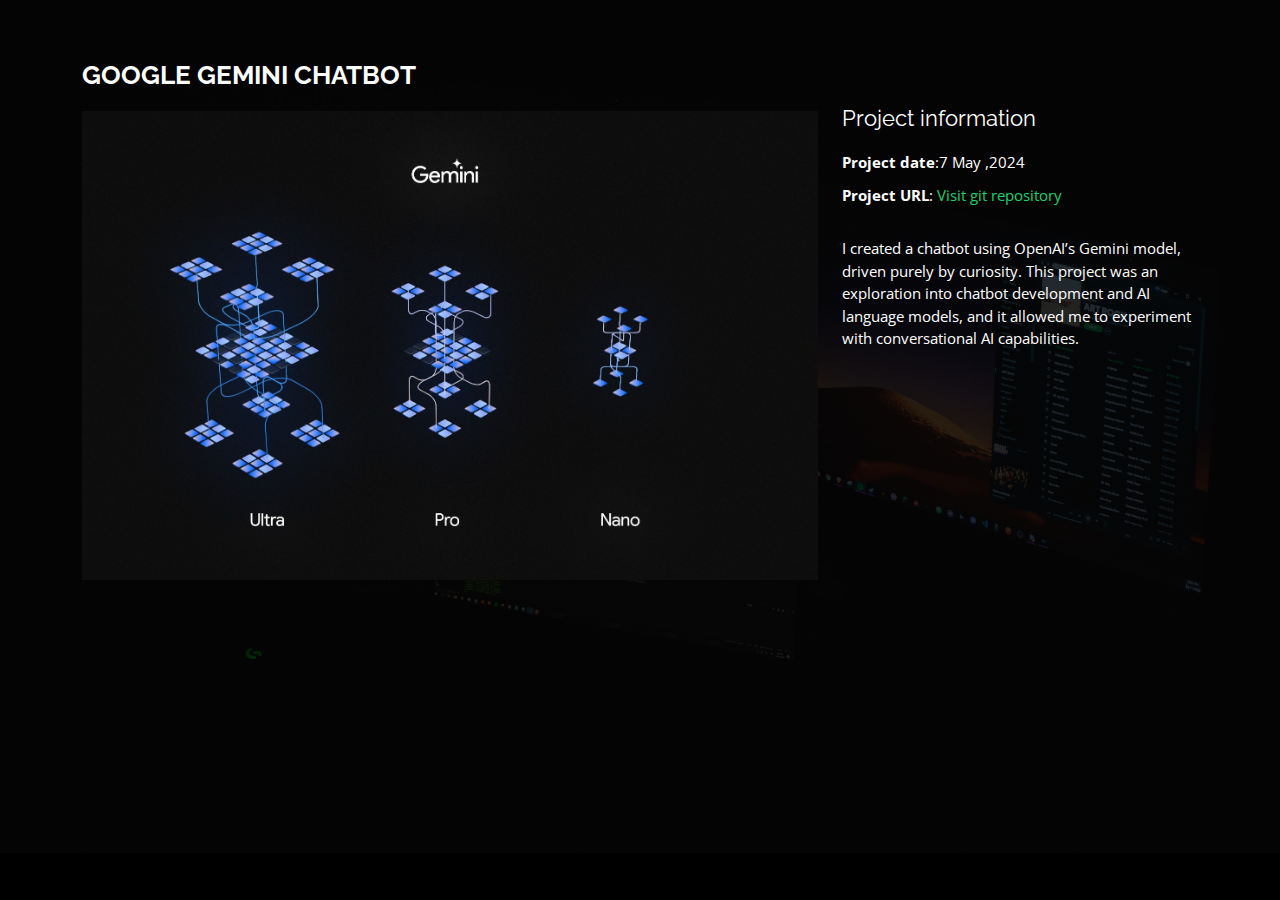
<file: geminibot_details.html>
<!DOCTYPE html>
<html lang="en">

<head>
    <meta charset="utf-8">
    <meta content="width=device-width, initial-scale=1.0" name="viewport">

    <title></title>
    <meta content="" name="description">
    <meta content="" name="keywords">

    <!-- Favicons -->
    <link href="assets/img/favicon.png" rel="icon">
    <link href="assets/img/favicon.png" rel="apple-touch-icon">

    <!-- Google Fonts -->
    <link
        href="https://fonts.googleapis.com/css?family=Open+Sans:300,300i,400,400i,600,600i,700,700i|Raleway:300,300i,400,400i,500,500i,600,600i,700,700i|Poppins:300,300i,400,400i,500,500i,600,600i,700,700i"
        rel="stylesheet">

    <!-- Vendor CSS Files -->
    <link href="assets/vendor/bootstrap/css/bootstrap.min.css" rel="stylesheet">
    <link href="assets/vendor/bootstrap-icons/bootstrap-icons.css" rel="stylesheet">
    <link href="assets/vendor/boxicons/css/boxicons.min.css" rel="stylesheet">
    <link href="assets/vendor/glightbox/css/glightbox.min.css" rel="stylesheet">
    <link href="assets/vendor/remixicon/remixicon.css" rel="stylesheet">
    <link href="assets/vendor/swiper/swiper-bundle.min.css" rel="stylesheet">

    <!-- Template Main CSS File -->
    <link href="assets/css/style.css" rel="stylesheet">
</head>

<body class="detail">

    <main id="main">

        <!-- ======= Portfolio Details ======= -->
        <div id="portfolio-details" class="portfolio-details">
            <div class="container">

                <div class="row">
                    <div class="col-lg-8">
                        <h2 class="portfolio-title">GOOGLE GEMINI CHATBOT</h2>
                        <img src="assets/img/portfolio/he.jpg" width="100%" alt="">
                    </div>

                    <div class="col-lg-4 portfolio-info">
                        <h3>Project information</h3>
                        <ul>
                            <!-- <li><strong>Category</strong>: Android App</li>
                            <li><strong>Product Owner</strong>: Turf</li> -->
                            <li><strong>Project date</strong>:7 May ,2024</li>
                            <li><strong>Project URL</strong>: <a
                                    href="https://github.com/SyedaAimanAli/GeminiChatbot"
                                    target="_blank">Visit git repository</a></li>
                        </ul>

                        <p>
                            I created a chatbot using OpenAI’s Gemini model, driven purely by curiosity. This project was an exploration into
                            chatbot development and AI language models, and it allowed me to experiment with conversational AI capabilities.
                        </p>
                    </div>

                </div>

            </div>
        </div><!-- End Portfolio Details -->

    </main><!-- End #main -->

    <!-- Vendor JS Files -->
    <script src="assets/vendor/purecounter/purecounter.js"></script>
    <script src="assets/vendor/bootstrap/js/bootstrap.bundle.min.js"></script>
    <script src="assets/vendor/glightbox/js/glightbox.min.js"></script>
    <script src="assets/vendor/isotope-layout/isotope.pkgd.min.js"></script>
    <script src="assets/vendor/swiper/swiper-bundle.min.js"></script>
    <script src="assets/vendor/waypoints/noframework.waypoints.js"></script>
    <script src="assets/vendor/php-email-form/validate.js"></script>

    <script src="assets/js/main.js"></script>

</body>

</html>
</file>
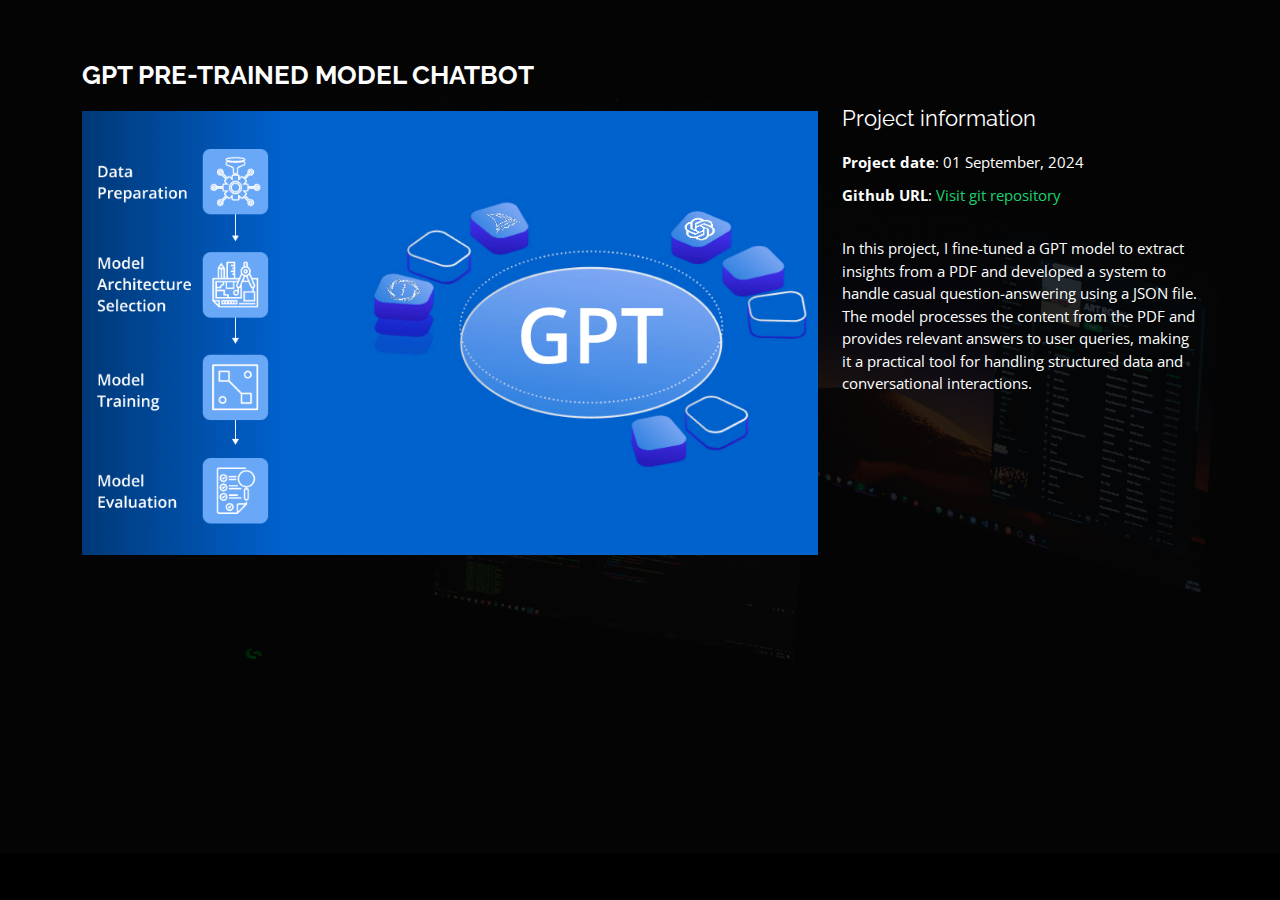
<file: gptbot_details.html>
<!DOCTYPE html>
<html lang="en">

<head>
  <meta charset="utf-8">
  <meta content="width=device-width, initial-scale=1.0" name="viewport">

  <title></title>
  <meta content="" name="description">
  <meta content="" name="keywords">

  <!-- Favicons -->
  <link href="assets/img/favicon.png" rel="icon">
  <link href="assets/img/apple-touch-icon.png" rel="apple-touch-icon">

  <!-- Google Fonts -->
  <link
    href="https://fonts.googleapis.com/css?family=Open+Sans:300,300i,400,400i,600,600i,700,700i|Raleway:300,300i,400,400i,500,500i,600,600i,700,700i|Poppins:300,300i,400,400i,500,500i,600,600i,700,700i"
    rel="stylesheet">

  <!-- Vendor CSS Files -->
  <link href="assets/vendor/bootstrap/css/bootstrap.min.css" rel="stylesheet">
  <link href="assets/vendor/bootstrap-icons/bootstrap-icons.css" rel="stylesheet">
  <link href="assets/vendor/boxicons/css/boxicons.min.css" rel="stylesheet">
  <link href="assets/vendor/glightbox/css/glightbox.min.css" rel="stylesheet">
  <link href="assets/vendor/remixicon/remixicon.css" rel="stylesheet">
  <link href="assets/vendor/swiper/swiper-bundle.min.css" rel="stylesheet">

  <!-- Template Main CSS File -->
  <link href="assets/css/style.css" rel="stylesheet">
</head>

<body class="detail">

  <main id="main">

    <!-- ======= Portfolio Details ======= -->
    <div id="portfolio-details" class="portfolio-details">
      <div class="container">

        <div class="row">
          <div class="col-lg-8">
            <h2 class="portfolio-title">GPT PRE-TRAINED MODEL CHATBOT</h2>
            <img src="assets/img/portfolio/nd.png" width="100%" alt="">
          </div>
          <!-- <div class="col-lg-8">
            <h2 class="portfolio-title">ERA (EASY RETAIL ACCESS)</h2>

            <div class="portfolio-details-slider swiper">
              <div class="swiper-wrapper align-items-center">

                <div class="swiper-slide">
                  <img src="assets/img/portfolio/era.png" alt="">
                </div>

                <div class="swiper-slide">
                  <img src="assets/img/portfolio/portfolio-details-2.jpg" alt="">
                </div>

                <div class="swiper-slide">
                  <img src="assets/img/portfolio/portfolio-details-3.jpg" alt="">
                </div>

              </div>
              <div class="swiper-pagination"></div>
            </div>

          </div> -->

          <div class="col-lg-4 portfolio-info">
            <h3>Project information</h3>
            <ul>
              <!-- <li><strong>Category</strong>: Web Application</li>
              <li><strong>Product Owner</strong>: Turf</li> -->
              <li><strong>Project date</strong>: 01 September, 2024</li>
              <li><strong>Github URL</strong>: <a href="https://github.com/SyedaAimanAli/GPTChatbot" target="_blank">Visit git repository</a></li>
            </ul>

            <p>
              In this project, I fine-tuned a GPT model to extract insights from a PDF and developed a system to handle casual
              question-answering using a JSON file. The model processes the content from the PDF and provides relevant answers to user
              queries, making it a practical tool for handling structured data and conversational interactions.
            </p>
          </div>

        </div>

      </div>
    </div><!-- End Portfolio Details -->

  </main><!-- End #main -->

  <!-- <div class="credits">
    Designed by <a href="https://bootstrapmade.com/">BootstrapMade</a>
  </div> -->

  <!-- Vendor JS Files -->
  <script src="assets/vendor/purecounter/purecounter.js"></script>
  <script src="assets/vendor/bootstrap/js/bootstrap.bundle.min.js"></script>
  <script src="assets/vendor/glightbox/js/glightbox.min.js"></script>
  <script src="assets/vendor/isotope-layout/isotope.pkgd.min.js"></script>
  <script src="assets/vendor/swiper/swiper-bundle.min.js"></script>
  <script src="assets/vendor/waypoints/noframework.waypoints.js"></script>
  <script src="assets/vendor/php-email-form/validate.js"></script>

  <!-- Template Main JS File -->
  <script src="assets/js/main.js"></script>

</body>

</html>
</file>
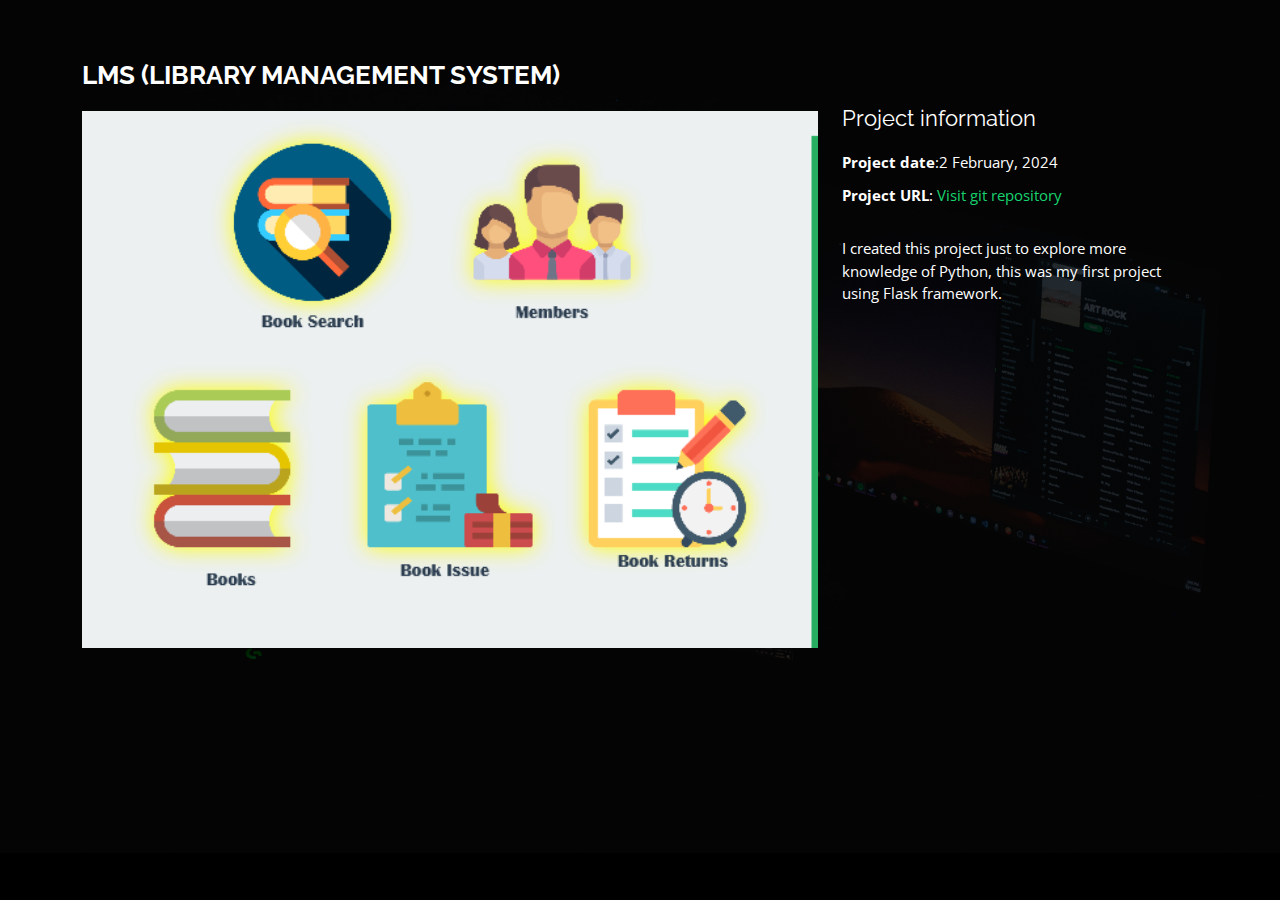
<file: lms_details.html>
<!DOCTYPE html>
<html lang="en">

<head>
    <meta charset="utf-8">
    <meta content="width=device-width, initial-scale=1.0" name="viewport">

    <title></title>
    <meta content="" name="description">
    <meta content="" name="keywords">

    <!-- Favicons -->
    <link href="assets/img/favicon.png" rel="icon">
    <link href="assets/img/favicon.png" rel="apple-touch-icon">

    <!-- Google Fonts -->
    <link
        href="https://fonts.googleapis.com/css?family=Open+Sans:300,300i,400,400i,600,600i,700,700i|Raleway:300,300i,400,400i,500,500i,600,600i,700,700i|Poppins:300,300i,400,400i,500,500i,600,600i,700,700i"
        rel="stylesheet">

    <!-- Vendor CSS Files -->
    <link href="assets/vendor/bootstrap/css/bootstrap.min.css" rel="stylesheet">
    <link href="assets/vendor/bootstrap-icons/bootstrap-icons.css" rel="stylesheet">
    <link href="assets/vendor/boxicons/css/boxicons.min.css" rel="stylesheet">
    <link href="assets/vendor/glightbox/css/glightbox.min.css" rel="stylesheet">
    <link href="assets/vendor/remixicon/remixicon.css" rel="stylesheet">
    <link href="assets/vendor/swiper/swiper-bundle.min.css" rel="stylesheet">

    <!-- Template Main CSS File -->
    <link href="assets/css/style.css" rel="stylesheet">
</head>

<body class="detail">

    <main id="main">

        <!-- ======= Portfolio Details ======= -->
        <div id="portfolio-details" class="portfolio-details">
            <div class="container">

                <div class="row">
                    <div class="col-lg-8">
                        <h2 class="portfolio-title">LMS (LIBRARY MANAGEMENT SYSTEM)</h2>
                        <img src="assets/img/portfolio/lms.png" width="100%" alt="">
                    </div>

                    <div class="col-lg-4 portfolio-info">
                        <h3>Project information</h3>
                        <ul>
                            <!-- <li><strong>Category</strong>: Desktop Application</li>
                            <li><strong>Product Owner</strong>: Turf</li> -->
                            <li><strong>Project date</strong>:2 February, 2024</li>
                            <li><strong>Project URL</strong>: <a href="https://github.com/SyedaAimanAli/LMS" target="_blank">Visit git
                                    repository</a></li>
                        </ul>

                        <p>
                            I created this project just to explore more knowledge of Python, this was my first project using Flask framework.
                        </p>
                    </div>

                </div>

            </div>
        </div><!-- End Portfolio Details -->

    </main><!-- End #main -->

    <!-- Vendor JS Files -->
    <script src="assets/vendor/purecounter/purecounter.js"></script>
    <script src="assets/vendor/bootstrap/js/bootstrap.bundle.min.js"></script>
    <script src="assets/vendor/glightbox/js/glightbox.min.js"></script>
    <script src="assets/vendor/isotope-layout/isotope.pkgd.min.js"></script>
    <script src="assets/vendor/swiper/swiper-bundle.min.js"></script>
    <script src="assets/vendor/waypoints/noframework.waypoints.js"></script>
    <script src="assets/vendor/php-email-form/validate.js"></script>

    <script src="assets/js/main.js"></script>

</body>

</html>
</file>
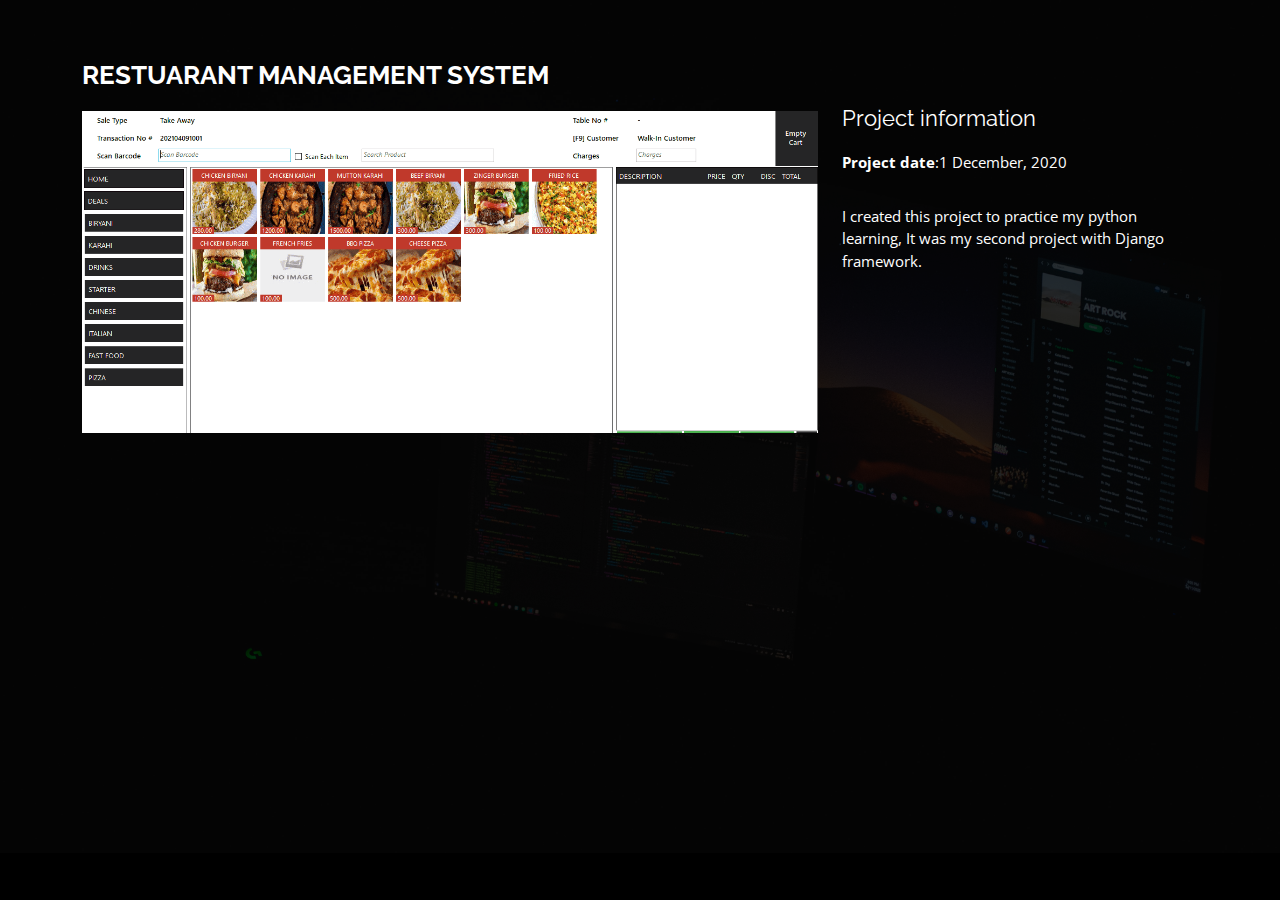
<file: restuarant_details.html>
<!DOCTYPE html>
<html lang="en">

<head>
    <meta charset="utf-8">
    <meta content="width=device-width, initial-scale=1.0" name="viewport">

    <title></title>
    <meta content="" name="description">
    <meta content="" name="keywords">

    <!-- Favicons -->
    <link href="assets/img/favicon.png" rel="icon">
    <link href="assets/img/favicon.png" rel="apple-touch-icon">

    <!-- Google Fonts -->
    <link
        href="https://fonts.googleapis.com/css?family=Open+Sans:300,300i,400,400i,600,600i,700,700i|Raleway:300,300i,400,400i,500,500i,600,600i,700,700i|Poppins:300,300i,400,400i,500,500i,600,600i,700,700i"
        rel="stylesheet">

    <!-- Vendor CSS Files -->
    <link href="assets/vendor/bootstrap/css/bootstrap.min.css" rel="stylesheet">
    <link href="assets/vendor/bootstrap-icons/bootstrap-icons.css" rel="stylesheet">
    <link href="assets/vendor/boxicons/css/boxicons.min.css" rel="stylesheet">
    <link href="assets/vendor/glightbox/css/glightbox.min.css" rel="stylesheet">
    <link href="assets/vendor/remixicon/remixicon.css" rel="stylesheet">
    <link href="assets/vendor/swiper/swiper-bundle.min.css" rel="stylesheet">

    <!-- Template Main CSS File -->
    <link href="assets/css/style.css" rel="stylesheet">
</head>

<body class="detail">

    <main id="main">

        <!-- ======= Portfolio Details ======= -->
        <div id="portfolio-details" class="portfolio-details">
            <div class="container">

                <div class="row">
                    <div class="col-lg-8">
                        <h2 class="portfolio-title">RESTUARANT MANAGEMENT SYSTEM</h2>
                        <img src="assets/img/portfolio/resturant.png" width="100%" alt="">
                    </div>

                    <div class="col-lg-4 portfolio-info">
                        <h3>Project information</h3>
                        <ul>
                            <!-- <li><strong>Category</strong>: Desktop Application</li>
                            <li><strong>Product Owner</strong>: Turf</li> -->
                            <li><strong>Project date</strong>:1 December, 2020</li>
                            <!-- <li><strong>Project Videos</strong>: <a target="_blank"
                                    href="https://www.youtube.com/watch?v=X7pyysCU150&list=PLyJp7fKAPRGCYdBiUOYcAas3IltiRn1iE">youtube.com</a>
                            </li> -->
                        </ul>

                        <p>
                            I created this project to practice my python learning, It was my second project with Django framework.
                        </p>
                    </div>

                </div>

            </div>
        </div><!-- End Portfolio Details -->

    </main><!-- End #main -->

    <!-- Vendor JS Files -->
    <script src="assets/vendor/purecounter/purecounter.js"></script>
    <script src="assets/vendor/bootstrap/js/bootstrap.bundle.min.js"></script>
    <script src="assets/vendor/glightbox/js/glightbox.min.js"></script>
    <script src="assets/vendor/isotope-layout/isotope.pkgd.min.js"></script>
    <script src="assets/vendor/swiper/swiper-bundle.min.js"></script>
    <script src="assets/vendor/waypoints/noframework.waypoints.js"></script>
    <script src="assets/vendor/php-email-form/validate.js"></script>

    <script src="assets/js/main.js"></script>

</body>

</html>
</file>
<file: assets/css/style.css>
body {
  font-family: "Open Sans", sans-serif;
  background-color: #050505;
  color: #fff;
  position: relative;
  background: transparent;
}

body::before {
  content: "";
  position: fixed;
  background: #050505 url("../img/bgg4.jpg");
  background-repeat: no-repeat;
  background-position: right;
  background-size:cover;
  left: 0;
  right: 0;
  top: 0;
  height: 100vh;
  z-index: -1;
}

.detail::before {
  background: #040404 url("../img/bg.jpg") top right no-repeat !important;
  background-attachment: fixed !important;
  background-size: contain !important;
}

@media (min-width: 1024px) {
  body::before {
    background-attachment: fixed;
  }
}

a {
  color: #18d26e;
  text-decoration: none;
}

a:hover {
  color: #35e888;
  text-decoration: none;
}

h1,
h2,
h3,
h4,
h5,
h6 {
  font-family: "Raleway", sans-serif;
}

/*--------------------------------------------------------------
# Header
--------------------------------------------------------------*/
#header {
  transition: ease-in-out 0.3s;
  position: relative;
  height: 100vh;
  display: flex;
  align-items: center;
  z-index: 997;
  overflow-y: auto;
}

#header * {
  transition: ease-in-out 0.3s;
}

#header h1 {
  font-size: 48px;
  margin: 0;
  padding: 0;
  line-height: 1;
  font-weight: 700;
  font-family: "Poppins", sans-serif;
}

#header h1 a,
#header h1 a:hover {
  color: #fff;
  line-height: 1.3;
  display: inline-block;
}

#header h2 {
  font-size: 24px;
  margin-top: 20px;
  color: rgba(255, 255, 255, 0.8);
}

#header h2 span {
  color: #fff;
  border-bottom: 2px solid #18d26e;
  padding-bottom: 6px;
}

#header img {
  padding: 0;
  margin: 0;
}

#header .social-links {
  margin-top: 40px;
  display: flex;
}

#header .social-links a {
  font-size: 16px;
  display: flex;
  justify-content: center;
  align-items: center;
  background: rgba(255, 255, 255, 0.1);
  color: #fff;
  line-height: 1;
  margin-right: 8px;
  border-radius: 50%;
  width: 40px;
  height: 40px;
}

#header .social-links a:hover {
  background: #18d26e;
}

@media (max-width: 992px) {
  #header h1 {
    font-size: 36px;
  }

  #header h2 {
    font-size: 20px;
    line-height: 30px;
  }

  #header .social-links {
    margin-top: 15px;
  }

  #header .container {
    display: flex;
    flex-direction: column;
    align-items: center;
  }
}

/* Header Top */
#header.header-top {
  height: 80px;
  position: fixed;
  left: 0;
  top: 0;
  right: 0;
  background: rgba(0, 0, 0, 0.9);
}

#header.header-top .social-links,
#header.header-top h2 {
  display: none;
}

#header.header-top h1 {
  margin-right: auto;
  font-size: 36px;
}

#header.header-top .container {
  display: flex;
  align-items: center;
}

#header.header-top .navbar {
  margin: 0;
}

@media (max-width: 768px) {
  #header.header-top {
    height: 60px;
  }

  #header.header-top h1 {
    font-size: 26px;
  }
}

/*--------------------------------------------------------------
# Navigation Menu
--------------------------------------------------------------*/
/**
* Desktop Navigation 
*/
.navbar {
  padding: 0;
  margin-top: 35px;
}

.navbar ul {
  margin: 0;
  padding: 0;
  display: flex;
  list-style: none;
  align-items: center;
}

.navbar li {
  position: relative;
}

.navbar li+li {
  margin-left: 30px;
}

.navbar a,
.navbar a:focus {
  display: flex;
  align-items: center;
  justify-content: space-between;
  padding: 0;
  font-family: "Poppins", sans-serif;
  font-size: 16px;
  font-weight: 400;
  color: rgba(255, 255, 255, 0.7);
  white-space: nowrap;
  transition: 0.3s;
}

.navbar a i,
.navbar a:focus i {
  font-size: 12px;
  line-height: 0;
  margin-left: 5px;
}

.navbar a:before {
  content: "";
  position: absolute;
  width: 0;
  height: 2px;
  bottom: -4px;
  left: 0;
  background-color: #18d26e;
  visibility: hidden;
  width: 0px;
  transition: all 0.3s ease-in-out 0s;
}

.navbar a:hover:before,
.navbar li:hover>a:before,
.navbar .active:before {
  visibility: visible;
  width: 25px;
}

.navbar a:hover,
.navbar .active,
.navbar .active:focus,
.navbar li:hover>a {
  color: #fff;
}

/**
* Mobile Navigation 
*/
.mobile-nav-toggle {
  color: #fff;
  font-size: 28px;
  cursor: pointer;
  display: none;
  line-height: 0;
  transition: 0.5s;
  position: fixed;
  right: 15px;
  top: 15px;
}

@media (max-width: 991px) {
  .mobile-nav-toggle {
    display: block;
  }

  .navbar ul {
    display: none;
  }
}

.navbar-mobile {
  position: fixed;
  overflow: hidden;
  top: 0;
  right: 0;
  left: 0;
  bottom: 0;
  background: rgba(0, 0, 0, 0.9);
  transition: 0.3s;
  z-index: 999;
  margin-top: 0;
}

.navbar-mobile .mobile-nav-toggle {
  position: absolute;
  top: 15px;
  right: 15px;
}

.navbar-mobile ul {
  display: block;
  position: absolute;
  top: 55px;
  right: 15px;
  bottom: 45px;
  left: 15px;
  padding: 10px 0;
  overflow-y: auto;
  transition: 0.3s;
  border: 2px solid rgba(255, 255, 255, 0.2);
}

.navbar-mobile li {
  padding: 12px 20px;
}

.navbar-mobile li+li {
  margin: 0;
}

.navbar-mobile a,
.navbar-mobile a:focus {
  font-size: 16px;
  position: relative;
}

/*--------------------------------------------------------------
# Sections General
--------------------------------------------------------------*/
section {
  overflow: hidden;
  position: absolute;
  width: 100%;
  top: 140px;
  bottom: 100%;
  opacity: 0;
  transition: ease-in-out 0.4s;
  z-index: 2;
}

section.section-show {
  top: 100px;
  bottom: auto;
  opacity: 1;
  padding-bottom: 45px;
}

section .container {
  background: rgba(0, 0, 0, 0.9);
  padding: 30px;
}

@media (max-width: 768px) {
  section {
    top: 120px;
  }

  section.section-show {
    top: 80px;
  }
}

.section-title h2 {
  font-size: 14px;
  font-weight: 500;
  padding: 0;
  line-height: 1px;
  margin: 0 0 20px 0;
  letter-spacing: 2px;
  text-transform: uppercase;
  color: #aaaaaa;
  font-family: "Poppins", sans-serif;
}

.section-title h2::after {
  content: "";
  width: 120px;
  height: 1px;
  display: inline-block;
  background: #4ceb95;
  margin: 4px 10px;
}

.section-title p {
  margin: 0;
  margin: -15px 0 15px 0;
  font-size: 36px;
  font-weight: 700;
  text-transform: uppercase;
  font-family: "Poppins", sans-serif;
  color: #fff;
}

/*--------------------------------------------------------------
# About
--------------------------------------------------------------*/
.about-me .content h3 {
  font-weight: 700;
  font-size: 26px;
  color: #18d26e;
}

.about-me .content ul {
  list-style: none;
  padding: 0;
}

.about-me .content ul li {
  margin-bottom: 20px;
  display: flex;
  align-items: center;
}

.about-me .content ul strong {
  margin-right: 10px;
}

.about-me .content ul i {
  font-size: 16px;
  margin-right: 5px;
  color: #18d26e;
  line-height: 0;
}

.about-me .content p:last-child {
  margin-bottom: 0;
}

/*--------------------------------------------------------------
# Counts
--------------------------------------------------------------*/
.counts {
  padding: 70px 0 60px;
}

.counts .count-box {
  padding: 30px 30px 25px 30px;
  width: 100%;
  position: relative;
  text-align: center;
  background: rgba(255, 255, 255, 0.08);
}

.counts .count-box i {
  position: absolute;
  top: -25px;
  left: 50%;
  transform: translateX(-50%);
  font-size: 24px;
  background: rgba(255, 255, 255, 0.1);
  padding: 12px;
  color: #18d26e;
  border-radius: 50px;
  line-height: 0;
}

.counts .count-box span {
  font-size: 36px;
  display: block;
  font-weight: 600;
  color: #fff;
}

.counts .count-box p {
  padding: 0;
  margin: 0;
  font-family: "Raleway", sans-serif;
  font-size: 14px;
}

/*--------------------------------------------------------------
# Skills
--------------------------------------------------------------*/
.skills .progress {
  height: 60px;
  display: block;
  background: none;
  border-radius: 0;
}

.skills .progress .skill {
  padding: 10px 0;
  margin: 0;
  text-transform: uppercase;
  display: block;
  font-weight: 600;
  font-family: "Poppins", sans-serif;
  color: #fff;
}

.skills .progress .skill .val {
  float: right;
  font-style: normal;
}

.skills .progress-bar-wrap {
  background: rgba(255, 255, 255, 0.2);
}

.skills .progress-bar {
  width: 1px;
  height: 10px;
  transition: 0.9s;
  background-color: #18d26e;
}

/*--------------------------------------------------------------
# Interests
--------------------------------------------------------------*/
.interests .icon-box {
  display: flex;
  align-items: center;
  padding: 20px;
  background: rgba(255, 255, 255, 0.08);
  transition: ease-in-out 0.3s;
}

.interests .icon-box i {
  font-size: 32px;
  padding-right: 10px;
  line-height: 1;
}

.interests .icon-box h3 {
  font-weight: 700;
  margin: 0;
  padding: 0;
  line-height: 1;
  font-size: 16px;
  color: #fff;
}

.interests .icon-box:hover {
  background: rgba(255, 255, 255, 0.12);
}

/*--------------------------------------------------------------
# Testimonials
--------------------------------------------------------------*/
.testimonials .testimonials-carousel,
.testimonials .testimonials-slider {
  overflow: hidden;
}

.testimonials .testimonial-item {
  box-sizing: content-box;
  min-height: 320px;
}

.testimonials .testimonial-item .testimonial-img {
  width: 90px;
  border-radius: 50%;
  margin: -40px 0 0 40px;
  position: relative;
  z-index: 2;
  border: 6px solid rgba(255, 255, 255, 0.12);
}

.testimonials .testimonial-item h3 {
  font-size: 18px;
  font-weight: bold;
  margin: 10px 0 5px 45px;
  color: #fff;
}

.testimonials .testimonial-item h4 {
  font-size: 14px;
  color: #999;
  margin: 0 0 0 45px;
}

.testimonials .testimonial-item .quote-icon-left,
.testimonials .testimonial-item .quote-icon-right {
  color: rgba(255, 255, 255, 0.25);
  font-size: 26px;
}

.testimonials .testimonial-item .quote-icon-left {
  display: inline-block;
  left: -5px;
  position: relative;
}

.testimonials .testimonial-item .quote-icon-right {
  display: inline-block;
  right: -5px;
  position: relative;
  top: 10px;
}

.testimonials .testimonial-item p {
  font-style: italic;
  margin: 0 15px 0 15px;
  padding: 20px 20px 60px 20px;
  background: rgba(255, 255, 255, 0.1);
  position: relative;
  border-radius: 6px;
  position: relative;
  z-index: 1;
}

.testimonials .swiper-pagination {
  margin-top: 20px;
  position: relative;
}

.testimonials .swiper-pagination .swiper-pagination-bullet {
  width: 12px;
  height: 12px;
  opacity: 1;
  background-color: rgba(255, 255, 255, 0.3);
}

.testimonials .swiper-pagination .swiper-pagination-bullet-active {
  background-color: #18d26e;
}

/*--------------------------------------------------------------
# Resume
--------------------------------------------------------------*/
.resume .resume-title {
  font-size: 26px;
  font-weight: 700;
  margin-top: 20px;
  margin-bottom: 20px;
  color: #fff;
}

.resume .resume-item {
  padding: 0 0 20px 20px;
  margin-top: -2px;
  border-left: 2px solid rgba(255, 255, 255, 0.2);
  position: relative;
}

.resume .resume-item h4 {
  line-height: 18px;
  font-size: 18px;
  font-weight: 600;
  text-transform: uppercase;
  font-family: "Poppins", sans-serif;
  color: #18d26e;
  margin-bottom: 10px;
}

.resume .resume-item h5 {
  font-size: 16px;
  background: rgba(255, 255, 255, 0.15);
  padding: 5px 15px;
  display: inline-block;
  font-weight: 600;
  margin-bottom: 10px;
}

.resume .resume-item ul {
  padding-left: 20px;
}

.resume .resume-item ul li {
  padding-bottom: 10px;
}

.resume .resume-item:last-child {
  padding-bottom: 0;
}

.resume .resume-item::before {
  content: "";
  position: absolute;
  width: 16px;
  height: 16px;
  border-radius: 50px;
  left: -9px;
  top: 0;
  background: #18d26e;
  border: 2px solid #18d26e;
}

/*--------------------------------------------------------------
# Services
--------------------------------------------------------------*/
.services .icon-box {
  text-align: center;
  background: rgba(204, 204, 204, 0.1);
  padding: 80px 20px;
  transition: all ease-in-out 0.3s;
}

.services .icon-box .icon {
  margin: 0 auto;
  width: 64px;
  height: 64px;
  background: #18d26e;
  border-radius: 5px;
  transition: all 0.3s ease-out 0s;
  display: flex;
  align-items: center;
  justify-content: center;
  margin-bottom: 20px;
  transform-style: preserve-3d;
}

.services .icon-box .icon i {
  color: #fff;
  font-size: 28px;
}

.services .icon-box .icon::before {
  position: absolute;
  content: "";
  left: -8px;
  top: -8px;
  height: 100%;
  width: 100%;
  background: rgba(255, 255, 255, 0.15);
  border-radius: 5px;
  transition: all 0.3s ease-out 0s;
  transform: translateZ(-1px);
}

.services .icon-box h4 {
  font-weight: 700;
  margin-bottom: 15px;
  font-size: 24px;
}

.services .icon-box h4 a {
  color: #fff;
}

.services .icon-box p {
  line-height: 24px;
  font-size: 14px;
  margin-bottom: 0;
}

.services .icon-box:hover {
  background: #18d26e;
  border-color: #18d26e;
}

.services .icon-box:hover .icon {
  background: #fff;
}

.services .icon-box:hover .icon i {
  color: #18d26e;
}

.services .icon-box:hover .icon::before {
  background: #35e888;
}

.services .icon-box:hover h4 a,
.services .icon-box:hover p {
  color: #fff;
}

/*--------------------------------------------------------------
# Portfolio
--------------------------------------------------------------*/
.portfolio .portfolio-item {
  margin-bottom: 30px;
}

.portfolio #portfolio-flters {
  padding: 0;
  margin: 0 auto 15px auto;
  list-style: none;
  text-align: center;
  border-radius: 50px;
  padding: 2px 15px;
}

.portfolio #portfolio-flters li {
  cursor: pointer;
  display: inline-block;
  padding: 8px 16px 10px 16px;
  font-size: 14px;
  font-weight: 600;
  line-height: 1;
  text-transform: uppercase;
  color: #fff;
  background: rgba(255, 255, 255, 0.1);
  margin: 0 3px 10px 3px;
  transition: all 0.3s ease-in-out;
  border-radius: 4px;
}

.portfolio #portfolio-flters li:hover,
.portfolio #portfolio-flters li.filter-active {
  background: #18d26e;
}

.portfolio #portfolio-flters li:last-child {
  margin-right: 0;
}

.portfolio .portfolio-wrap {
  transition: 0.3s;
  position: relative;
  overflow: hidden;
  z-index: 1;
  background: rgba(0, 0, 0, 0.6);
}

.portfolio .portfolio-wrap::before {
  content: "";
  background: rgba(0, 0, 0, 0.6);
  position: absolute;
  left: 30px;
  right: 30px;
  top: 30px;
  bottom: 30px;
  transition: all ease-in-out 0.3s;
  z-index: 2;
  opacity: 0;
}

.portfolio .portfolio-wrap .portfolio-info {
  opacity: 0;
  position: absolute;
  top: 0;
  left: 0;
  right: 0;
  bottom: 0;
  text-align: center;
  z-index: 3;
  transition: all ease-in-out 0.3s;
  display: flex;
  flex-direction: column;
  justify-content: center;
  align-items: center;
}

.portfolio .portfolio-wrap .portfolio-info::before {
  display: block;
  content: "";
  width: 48px;
  height: 48px;
  position: absolute;
  top: 35px;
  left: 35px;
  border-top: 3px solid #fff;
  border-left: 3px solid #fff;
  transition: all 0.5s ease 0s;
  z-index: 9994;
}

.portfolio .portfolio-wrap .portfolio-info::after {
  display: block;
  content: "";
  width: 48px;
  height: 48px;
  position: absolute;
  bottom: 35px;
  right: 35px;
  border-bottom: 3px solid #fff;
  border-right: 3px solid #fff;
  transition: all 0.5s ease 0s;
  z-index: 9994;
}

.portfolio .portfolio-wrap .portfolio-info h4 {
  font-size: 20px;
  color: #fff;
  font-weight: 600;
}

.portfolio .portfolio-wrap .portfolio-info p {
  color: #ffffff;
  font-size: 14px;
  text-transform: uppercase;
  padding: 0;
  margin: 0;
}

.portfolio .portfolio-wrap .portfolio-links {
  text-align: center;
  z-index: 4;
}

.portfolio .portfolio-wrap .portfolio-links a {
  color: #fff;
  margin: 0 2px;
  font-size: 28px;
  display: inline-block;
  transition: 0.3s;
}

.portfolio .portfolio-wrap .portfolio-links a:hover {
  color: #63eda3;
}

.portfolio .portfolio-wrap:hover::before {
  top: 0;
  left: 0;
  right: 0;
  bottom: 0;
  opacity: 1;
}

.portfolio .portfolio-wrap:hover .portfolio-info {
  opacity: 1;
}

.portfolio .portfolio-wrap:hover .portfolio-info::before {
  top: 15px;
  left: 15px;
}

.portfolio .portfolio-wrap:hover .portfolio-info::after {
  bottom: 15px;
  right: 15px;
}

/*--------------------------------------------------------------
# Portfolio Details
--------------------------------------------------------------*/
.portfolio-details {
  padding-top: 40px;
  background: rgba(0, 0, 0, 0.8);
  position: fixed;
  left: 0;
  right: 0;
  top: 0;
  bottom: 0;
  overflow-y: auto;
}

.portfolio-details .container {
  padding-top: 20px;
  padding-bottom: 40px;
}

.portfolio-details .portfolio-title {
  font-size: 26px;
  font-weight: 700;
  margin-bottom: 20px;
}

.portfolio-details .portfolio-info {
  padding-top: 45px;
}

.portfolio-details .portfolio-info h3 {
  font-size: 22px;
  font-weight: 400;
  margin-bottom: 20px;
}

.portfolio-details .portfolio-info ul {
  list-style: none;
  padding: 0;
  font-size: 15px;
}

.portfolio-details .portfolio-info ul li+li {
  margin-top: 10px;
}

.portfolio-details .portfolio-info p {
  font-size: 15px;
  padding: 15px 0 0 0;
}

@media (max-width: 992px) {
  .portfolio-details .portfolio-info {
    padding-top: 20px;
  }
}

.portfolio-details .swiper-pagination {
  margin-top: 20px;
  position: relative;
}

.portfolio-details .swiper-pagination .swiper-pagination-bullet {
  width: 12px;
  height: 12px;
  opacity: 1;
  background-color: rgba(255, 255, 255, 0.3);
}

.portfolio-details .swiper-pagination .swiper-pagination-bullet-active {
  background-color: #18d26e;
}

/*--------------------------------------------------------------
# Contact
--------------------------------------------------------------*/
.contact .info-box {
  color: #444444;
  padding: 20px;
  width: 100%;
  background: rgba(255, 255, 255, 0.08);
}

.contact .info-box i.bx {
  font-size: 24px;
  color: #18d26e;
  border-radius: 50%;
  padding: 14px;
  float: left;
  background: rgba(255, 255, 255, 0.1);
}

.contact .info-box h3 {
  font-size: 20px;
  color: rgba(255, 255, 255, 0.5);
  font-weight: 700;
  margin: 10px 0 8px 68px;
}

.contact .info-box p {
  padding: 0;
  color: #fff;
  line-height: 24px;
  font-size: 14px;
  margin: 0 0 0 68px;
}

.contact .info-box .social-links {
  margin: 5px 0 0 68px;
  display: flex;
}

.contact .info-box .social-links a {
  font-size: 18px;
  display: inline-block;
  color: #fff;
  line-height: 1;
  margin-right: 12px;
  transition: 0.3s;
}

.contact .info-box .social-links a:hover {
  color: #18d26e;
}

.contact .php-email-form {
  padding: 30px;
  background: rgba(255, 255, 255, 0.08);
}

.contact .php-email-form .error-message {
  display: none;
  background: rgba(255, 255, 255, 0.08);
  background: #ed3c0d;
  text-align: left;
  padding: 15px;
  font-weight: 600;
}

.contact .php-email-form .error-message br+br {
  margin-top: 25px;
}

.contact .php-email-form .sent-message {
  display: none;
  background: rgba(255, 255, 255, 0.08);
  background: #18d26e;
  text-align: center;
  padding: 15px;
  font-weight: 600;
}

.contact .php-email-form .loading {
  display: none;
  background: rgba(255, 255, 255, 0.08);
  text-align: center;
  padding: 15px;
}

.contact .php-email-form .loading:before {
  content: "";
  display: inline-block;
  border-radius: 50%;
  width: 24px;
  height: 24px;
  margin: 0 10px -6px 0;
  border: 3px solid #18d26e;
  border-top-color: #eee;
  -webkit-animation: animate-loading 1s linear infinite;
  animation: animate-loading 1s linear infinite;
}

.contact .php-email-form input,
.contact .php-email-form textarea {
  border-radius: 0;
  box-shadow: none;
  font-size: 14px;
  background: rgba(255, 255, 255, 0.08);
  border: 0;
  transition: 0.3s;
  color: #fff;
}

.contact .php-email-form input:focus,
.contact .php-email-form textarea:focus {
  background-color: rgba(255, 255, 255, 0.11);
}

.contact .php-email-form input::-moz-placeholder,
.contact .php-email-form textarea::-moz-placeholder {
  color: rgba(255, 255, 255, 0.3);
  opacity: 1;
}

.contact .php-email-form input::placeholder,
.contact .php-email-form textarea::placeholder {
  color: rgba(255, 255, 255, 0.3);
  opacity: 1;
}

.contact .php-email-form input {
  padding: 10px 15px;
}

.contact .php-email-form textarea {
  padding: 12px 15px;
}

.contact .php-email-form button[type=submit] {
  background: #18d26e;
  border: 0;
  padding: 10px 30px;
  color: #fff;
  transition: 0.4s;
  border-radius: 4px;
}

.contact .php-email-form button[type=submit]:hover {
  background: #15bb62;
}

@-webkit-keyframes animate-loading {
  0% {
    transform: rotate(0deg);
  }

  100% {
    transform: rotate(360deg);
  }
}

@keyframes animate-loading {
  0% {
    transform: rotate(0deg);
  }

  100% {
    transform: rotate(360deg);
  }
}

/*--------------------------------------------------------------
# Credits
--------------------------------------------------------------*/
.credits {
  position: fixed;
  right: 0;
  left: 0;
  bottom: 0;
  padding: 15px;
  text-align: right;
  font-size: 13px;
  color: #fff;
  z-index: 999999;
}

@media (max-width: 992px) {
  .credits {
    text-align: center;
    padding: 10px;
    background: rgba(0, 0, 0, 0.8);
  }
}

.credits a {
  color: #18d26e;
  transition: 0.3s;
}

.credits a:hover {
  color: #fff;
}

.intro-overlay {
  position: absolute;
  top: 0;
  left: 0;
  width: 100%;
  height: 100%;
  background: #111;
  opacity: .85;
}

.contact .php-email-form button[type=button] {
  background: #18d26e;
  border: 0;
  padding: 10px 30px;
  color: #fff;
  transition: 0.4s;
  border-radius: 4px;
}
</file>
